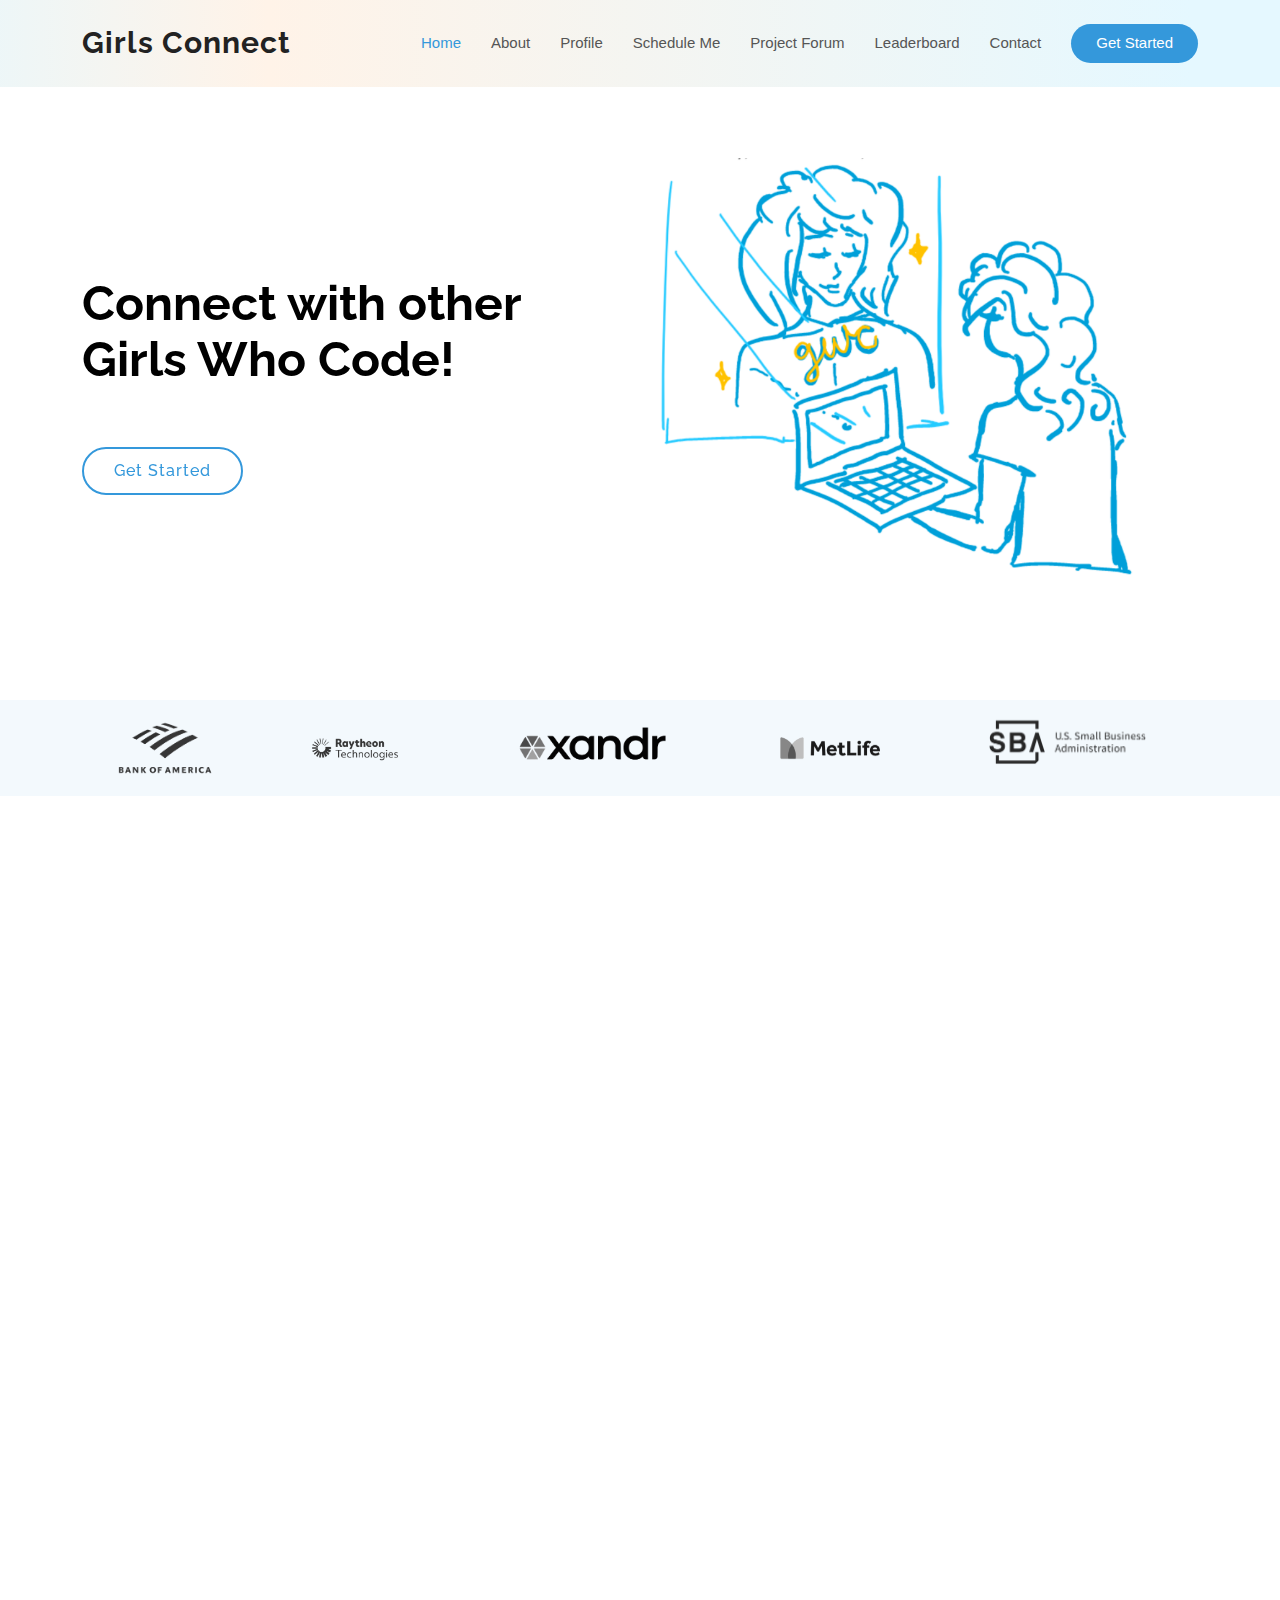
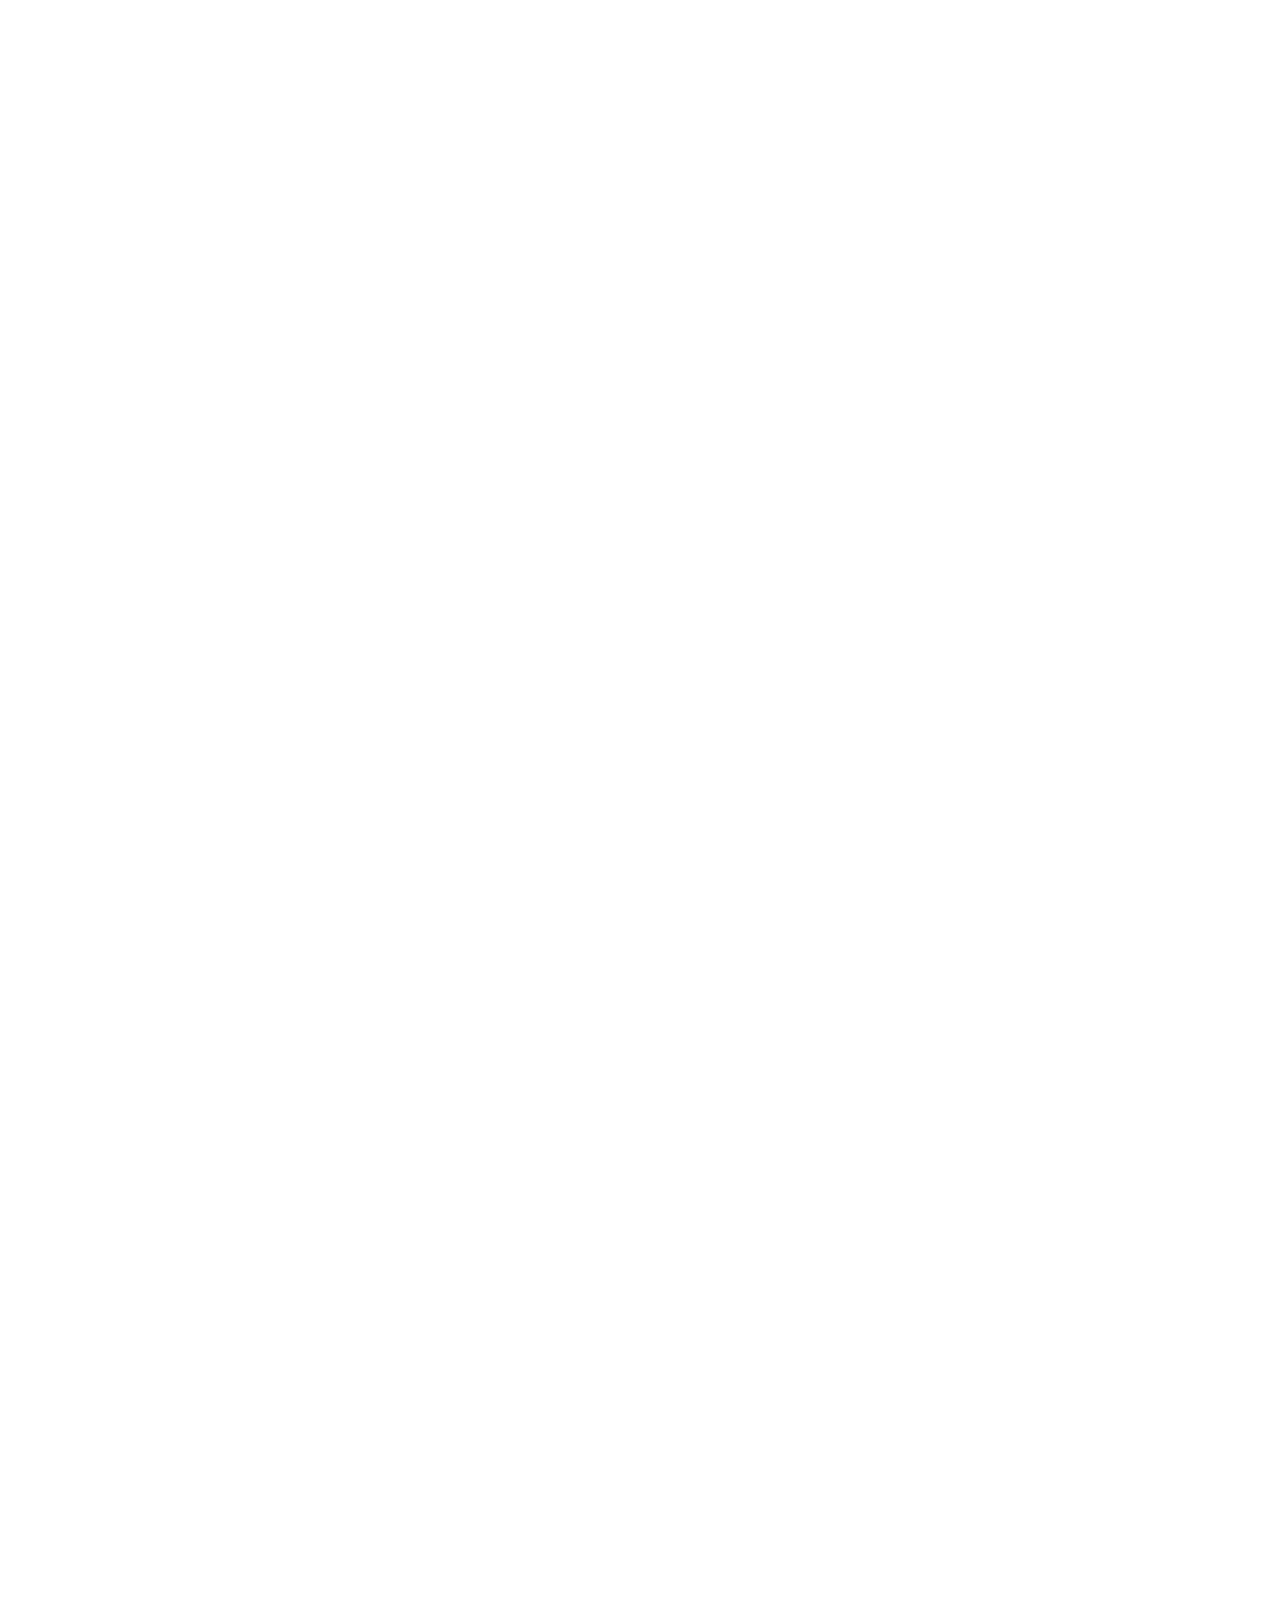
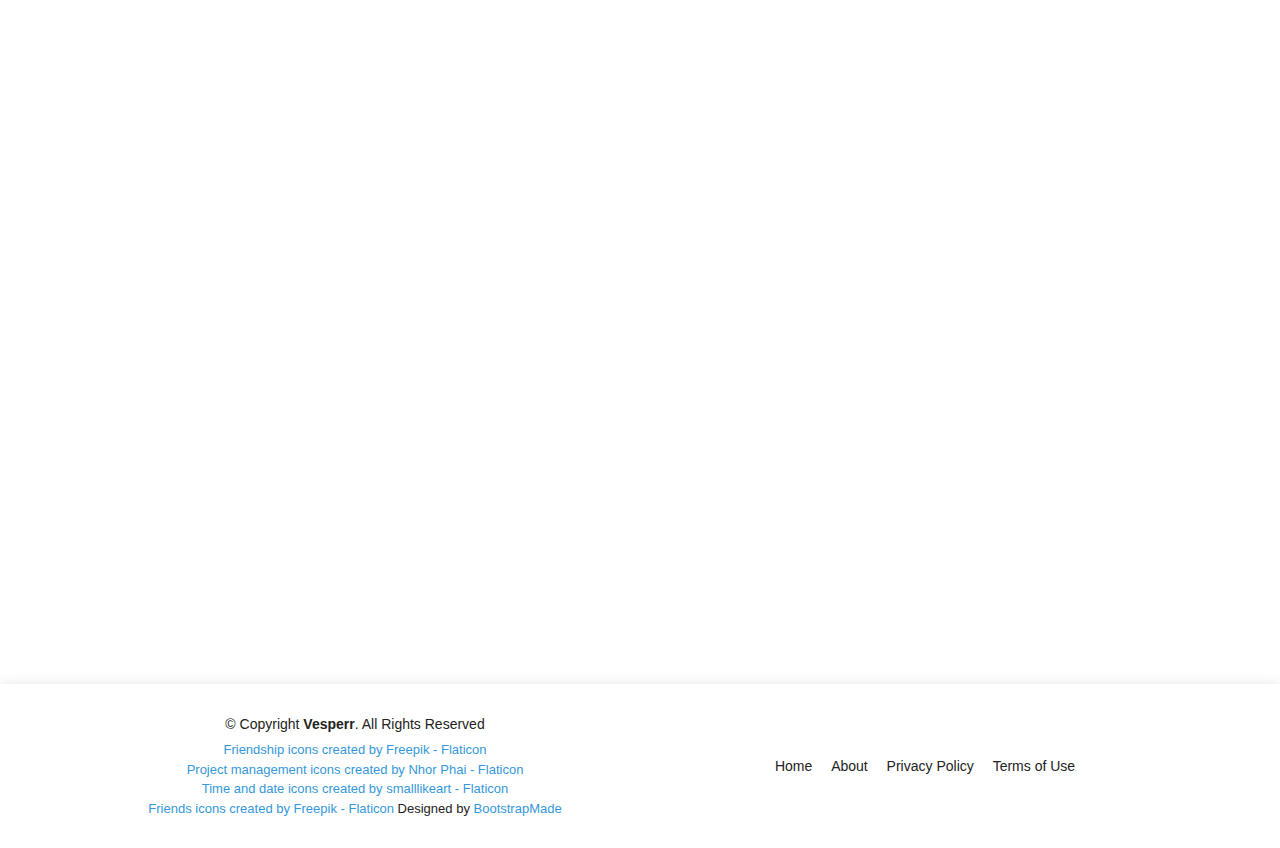
<file: index.html>
<!DOCTYPE html>
<html lang="en">

<head>
  <meta charset="utf-8">
  <meta content="width=device-width, initial-scale=1.0" name="viewport">

  <title>Girls Connect - Home</title>
  <meta content="" name="description">
  <meta content="" name="keywords">

  <!-- Favicons -->
  <link href="assets/img/favicon.png" rel="icon">
  <link href="assets/img/apple-touch-icon.png" rel="apple-touch-icon">

  <!-- Google Fonts -->
  <link href="https://fonts.googleapis.com/css?family=Open+Sans:300,300i,400,400i,600,600i,700,700i|Raleway:300,300i,400,400i,500,500i,600,600i,700,700i|Poppins:300,300i,400,400i,500,500i,600,600i,700,700i" rel="stylesheet">

  <!-- Vendor CSS Files -->
  <link href="assets/vendor/aos/aos.css" rel="stylesheet">
  <link href="assets/vendor/bootstrap/css/bootstrap.min.css" rel="stylesheet">
  <link href="assets/vendor/bootstrap-icons/bootstrap-icons.css" rel="stylesheet">
  <link href="assets/vendor/boxicons/css/boxicons.min.css" rel="stylesheet">
  <link href="assets/vendor/glightbox/css/glightbox.min.css" rel="stylesheet">
  <link href="assets/vendor/remixicon/remixicon.css" rel="stylesheet">
  <link href="assets/vendor/swiper/swiper-bundle.min.css" rel="stylesheet">

  <!-- Template Main CSS File -->
  <link href="assets/css/style.css" rel="stylesheet">

  <!-- =======================================================
  * Template Name: Vesperr - v4.9.1
  * Template URL: https://bootstrapmade.com/vesperr-free-bootstrap-template/
  * Author: BootstrapMade.com
  * License: https://bootstrapmade.com/license/
  ======================================================== -->
</head>

<body>

  <!-- ======= Header ======= -->
  <header id="header" class="fixed-top d-flex align-items-center">
    <div class="container d-flex align-items-center justify-content-between">

      <div class="logo">
        <h1><a href="index.html">Girls Connect</a></h1>
        <!-- Uncomment below if you prefer to use an image logo -->
        <!-- <a href="index.html"><img src="assets/img/logo.png" alt="" class="img-fluid"></a>-->
      </div>

      <nav id="navbar" class="navbar">
        <ul>
          <li><a class="nav-link scrollto active" href="#hero">Home</a></li>
          <li><a class="nav-link scrollto" href="#about">About</a></li>
          <li><a class="nav-link scrollto" href="profile.html" target="none">Profile</a></li>
          <li><a class="nav-link scrollto " href="schedule-me.html" target="none">Schedule Me</a></li>
          <li><a class="nav-link scrollto" href="project-forum.html">Project Forum</a></li>
          <li><a href="leaderboard.html">Leaderboard</a></li>
          <li><a class="nav-link scrollto" href="#contact">Contact</a></li>
          <li><a class="getstarted scrollto" href="profile.html" target="none">Get Started</a></li>
        </ul>
        <i class="bi bi-list mobile-nav-toggle"></i>
      </nav><!-- .navbar -->

    </div>
  </header><!-- End Header -->

  <!-- ======= Hero Section ======= -->
  <section id="hero" class="d-flex align-items-center">

    <div class="container">
      <div class="row">
        <div class="col-lg-6 pt-5 pt-lg-0 order-2 order-lg-1 d-flex flex-column justify-content-center">
          <h1 data-aos="fade-up">Connect with other <br>Girls Who Code!</h1>
          <h2 data-aos="fade-up" data-aos-delay="400"></h2>
          <div data-aos="fade-up" data-aos-delay="800">
            <a href="profile.html" target="none" class="btn-get-started scrollto">Get Started</a>
          </div>
        </div>
        <div class="col-lg-6 order-1 order-lg-2 hero-img" data-aos="fade-left" data-aos-delay="200">
          <img src="assets/img/gwc_connect.png" class="img-fluid animated" style="max-width:500px;" alt="gwc connect logo">
        </div>
      </div>
    </div>

  </section><!-- End Hero -->

  <main id="main">

    <!-- ======= Sponsors Section ======= -->
    <section id="sponsors" class="sponsors sponsors">
      <div class="container">

        <div class="row">

          <div class="col-lg-2 col-md-3 col-6">
            <img src="assets/img/sponsors/bankofa.png" class="img-fluid" alt="" data-aos="zoom-in">
          </div>

          <div class="col-lg-2 col-md-3 col-6">
            <img src="assets/img/sponsors/raytheon.png" class="img-fluid" alt="" data-aos="zoom-in" data-aos-delay="100">
          </div>

          <div class="col-lg-3 col-md-3 col-6">
            <img src="assets/img/sponsors/xandr.png" class="img-fluid" alt="" data-aos="zoom-in" data-aos-delay="200">
          </div>

          <div class="col-lg-2 col-md-3 col-6">
            <img src="assets/img/sponsors/metlife.png" class="img-fluid" alt="" data-aos="zoom-in" data-aos-delay="300">
          </div>

          <div class="col-lg-3 col-md-3 col-6">
            <img src="assets/img/sponsors/ussmallbusiness.png" class="img-fluid" alt="" data-aos="zoom-in" data-aos-delay="400">
          </div>

        </div>

      </div>
    </section><!-- End Sponsors Section -->

    <!-- ======= About Us Section ======= -->
    <section id="about" class="about">
      <div class="container">

        <div class="section-title" data-aos="fade-up">
          <h2>About Us</h2>
        </div>

        <div class="row content">
          <div class="col-lg-6" data-aos="fade-up" data-aos-delay="150">
            <p>
              Girls Connect is the networking and mentorship hub for all Girls Who Code members! Here, you can schedule yourself for a coffee chat, actively participate in mentorship, and show school pride by racking up points for your College Loop!
            </p>
            <ul>
              <li><i class="ri-check-double-line"></i> Network with GWC peers or early professionals! </li>
              <li><i class="ri-check-double-line"></i> Be a Mentor or Mentee! </li>
              <li><i class="ri-check-double-line"></i><a href="leaderboard.html">Show school pride and earn swag!</a></li>
            </ul>
          </div>
          <div class="col-lg-6 pt-4 pt-lg-0" data-aos="fade-up" data-aos-delay="300">
            <p>
              Want to find out more about Girls Who Code? Visit the website for a more comprehensive overview of all programs!
            </p>
            <a href="https://girlswhocode.com/" target="none" class="btn-learn-more">Learn More</a>
          </div>
        </div>

      </div>
    </section><!-- End About Us Section -->

    <!-- ======= Counts Section ======= -->
    <section id="counts" class="counts">
      <div class="container">

        <div class="row">
          <div class="image col-xl-5 d-flex align-items-stretch justify-content-center justify-content-xl-start" data-aos="fade-right" data-aos-delay="150">
            <img src="assets/img/gwc_connect_2.png" alt="" class="img-fluid">
          </div>

          <div class="col-xl-7 d-flex align-items-stretch pt-4 pt-xl-0" data-aos="fade-left" data-aos-delay="300">
            <div class="content d-flex flex-column justify-content-center">
              <div class="row">
                <div class="col-md-6 d-md-flex align-items-md-stretch">
                  <div class="count-box">
                    <img src="/assets/img/sisterhood.png" style="max-width: 50px; position:absolute; padding-right: 10px;" alt="sisterhood_logo">
                    <span data-purecounter-start="0" data-purecounter-end="65" data-purecounter-duration="1" class="purecounter"></span>
                    <p><strong>Girls Who Code</strong> members have used Girls Connect to reach out to other members of the community.</p>
                  </div>
                </div>

                <div class="col-md-6 d-md-flex align-items-md-stretch">
                  <div class="count-box">
                    <img src="/assets/img/analytics.png" style="max-width:50px; position:absolute; padding-right: 10px;" alt="project logo">
                    <span data-purecounter-start="0" data-purecounter-end="85" data-purecounter-duration="1" class="purecounter"></span>
                    <p><strong>Projects</strong> have been discussed in our Project Forum page.</p>
                  </div>
                </div>

                <div class="col-md-6 d-md-flex align-items-md-stretch">
                  <div class="count-box">
                    <img src="/assets/img/wall-clock.png" style="max-width:50px; position:absolute; padding-right: 10px;">
                    <span data-purecounter-start="0" data-purecounter-end="18" data-purecounter-duration="1" class="purecounter"></span>
                    <p><strong>Years of experience</strong> bridge the gap between the multiple generations Girls Connect reaches!</p>
                  </div>
                </div>

                <div class="col-md-6 d-md-flex align-items-md-stretch">
                  <div class="count-box">
                    <img src="/assets/img/friends.png" style="max-width:50px; position:absolute; padding-right:10px;">
                    <span data-purecounter-start="0" data-purecounter-end="15" data-purecounter-duration="1" class="purecounter"></span>
                    <p><strong>Chats</strong> have been initiated since the launch of Girls Connect</p>
                  </div>
                </div>
              </div>
            </div><!-- End .content-->
          </div>
        </div>

      </div>
    </section><!-- End Counts Section -->

    <!-- ======= Programs Section ======= -->
    <section id="programs" class="programs">
      <div class="container">

        <div class="section-title" data-aos="fade-up">
          <h2>programs</h2>
          <p>Girls Who Code has multigenerational members across programs you can connect with!</p>
        </div>

        <div class="row">
          <div class="col-md-6 col-lg-3 d-flex align-items-stretch mb-5 mb-lg-0">
            <div class="icon-box" data-aos="fade-up" data-aos-delay="100">
              <div class="icon"><i class="bx bxl-dribbble"></i></div>
              <h4 class="title"><a href="https://girlswhocode.com/programs/clubs-program" target="none">Clubs</a></h4>
              <p class="description">Girls Who Code has 3rd-5th grade clubs and 6th-8th grade clubs. As a member from this program, you can reach out to older members in the college or career programs! As an older member, you can help clubs by initiating outreach efforts through teaching curriculum or helping out at nearby clubs.</p>
            </div>
          </div>

          <div class="col-md-6 col-lg-3 d-flex align-items-stretch mb-5 mb-lg-0">
            <div class="icon-box" data-aos="fade-up" data-aos-delay="200">
              <div class="icon"><i class="bx bx-file"></i></div>
              <h4 class="title"><a href="https://girlswhocode.com/college-loops" target="none">College Loops</a></h4>
              <p class="description">College Loops form a nation-wide network of college-aged Girls Who Code communities! At your college, you can join your College Loop or start one now!</p>
            </div>
          </div>

          <div class="col-md-6 col-lg-3 d-flex align-items-stretch mb-5 mb-lg-0">
            <div class="icon-box" data-aos="fade-up" data-aos-delay="300">
              <div class="icon"><i class="bx bx-tachometer"></i></div>
              <h4 class="title"><a href="https://www.theforage.com/virtual-internships/prototype/oRMGnryabd3zopfbW/Technical%20Interview%20Prep?utm_source=company_website&utm_medium=careers%20page&utm_creative=sharelink&ref=m9Me7kKvjesf7xJf6" target="none">Technical Interview Prep (TIP)</a></h4>
              <p class="description">TIP is a career program Girls Who Code offers for 18-26 year olds! It is free for all students and provides a great way for members to learn how to succeed in the interview process.</p>
            </div>
          </div>

          <div class="col-md-6 col-lg-3 d-flex align-items-stretch mb-5 mb-lg-0">
            <div class="icon-box" data-aos="fade-up" data-aos-delay="400">
              <div class="icon"><i class="bx bx-world"></i></div>
              <h4 class="title"><a href="https://girlswhocode.com/programs/summer-immersion-program" target="none">Summer Immersion Program (SIP)</a></h4>
              <p class="description">SIP is a completely virtual and free 2-week program for 9-11th graders. There is also the self-paced program available for all high schoolers. In this program, you can learn about web development with HTML, CSS, and JavaScript!</p>
            </div>
          </div>

        </div>

      </div>
    </section><!-- End programs Section -->

    <!-- ======= F.A.Q Section ======= -->
    <section id="faq" class="faq">
      <div class="container">

        <div class="section-title" data-aos="fade-up">
          <h2>Frequently Asked Questions</h2>
        </div>

        <div class="row faq-item d-flex align-items-stretch" data-aos="fade-up" data-aos-delay="100">
          <div class="col-lg-5">
            <i class="ri-question-line"></i>
            <h4>Can anyone sign up for Girls Connect?</h4>
          </div>
          <div class="col-lg-7">
            <p>
              You need to have a Girls Who Code HQ account and be enrolled in a program with a program code to access the Project Forum and Schedule Me features. See the profile page for more details!
            </p>
          </div>
        </div><!-- End F.A.Q Item-->

        <div class="row faq-item d-flex align-items-stretch" data-aos="fade-up" data-aos-delay="200">
          <div class="col-lg-5">
            <i class="ri-question-line"></i>
            <h4>Can anyone participate in the running for Leaderboard?</h4>
          </div>
          <div class="col-lg-7">
            <p>
              As long as you are in a club, College Loop, or other chapter, you can enroll your team to be in the running for the Leaderboard! See the <a href="leaderboard.html">Leaderboard</a> page for more information.
            </p>
          </div>
        </div><!-- End F.A.Q Item-->

        <div class="row faq-item d-flex align-items-stretch" data-aos="fade-up" data-aos-delay="300">
          <div class="col-lg-5">
            <i class="ri-question-line"></i>
            <h4>How do I find GWC members with similar interests?</h4>
          </div>
          <div class="col-lg-7">
            <p>
              After you fill out your profile, you will be matched with other GWC members with similar interests! Additionally, you will be matched with members from a younger cohort, helping fulfill a goal of Girls Connect by acting as an older role model for younger girls. For example, if you are a College Loop member, you can serve as a mentor for a Club member. You can also go to the <a href="schedule-me.html">Schedule Me</a> page to see a comprehensive directory of all members who have signed up for Girls Connect.</a>
            </p>
          </div>
        </div><!-- End F.A.Q Item-->

        <div class="row faq-item d-flex align-items-stretch" data-aos="fade-up" data-aos-delay="400">
          <div class="col-lg-5">
            <i class="ri-question-line"></i>
            <h4>How much time commitment is there in participating with Girls Connect?</h4>
          </div>
          <div class="col-lg-7">
            <p>
              How much you put into Girls Connect is completely up to you! That being said, how much you use Girls Connect will correlate with how much you get out of it. Interacting with the Project Forum, chatting with other members, and serving as a mentor and/or mentee are immensely rewarding ways to grow yourself professionally and personally!
            </p>
          </div>
        </div><!-- End F.A.Q Item-->

        <div class="row faq-item d-flex align-items-stretch" data-aos="fade-up" data-aos-delay="500">
          <div class="col-lg-5">
            <i class="ri-question-line"></i>
            <h4>Is there a fee for using Girls Connect?</h4>
          </div>
          <div class="col-lg-7">
            <p>
              No! Our platform is absolutely free. We wish to provide a space for all Girls Who Code members, across generations, to communicate and build relationships.
            </p>
          </div>
        </div><!-- End F.A.Q Item-->

      </div>
    </section><!-- End F.A.Q Section -->

    <!-- ======= Contact Section ======= -->
    <section id="contact" class="contact">
      <div class="container">

        <div class="section-title" data-aos="fade-up">
          <h2>Contact Us</h2>
        </div>

        <div class="row">

          <div class="col-lg-4 col-md-6" data-aos="fade-up" data-aos-delay="100">
            <div class="contact-about">
              <h3>GT Girls Who Code</h3>
              <p>The best way to reach us is through email! We are also on Instagram and LinkedIn.</p>
              <div class="social-links">
                <a href="https://www.instagram.com/girlswhocodegt/?next=%2F" target="none" class="instagram"><i class="bi bi-instagram"></i></a>
                <a href="https://www.linkedin.com/in/gtgirlswhocode/" target="none" class="linkedin"><i class="bi bi-linkedin"></i></a>
              </div>
            </div>
          </div>

          <div class="col-lg-3 col-md-6 mt-4 mt-md-0" data-aos="fade-up" data-aos-delay="200">
            <div class="info">
              <div>
                <i class="ri-map-pin-line"></i>
                <p>85 5th St NW<br>Atlanta,GA 30332</p>
              </div>

              <div>
                <i class="ri-mail-send-line"></i>
                <p>gtgirlswhocode@gmail.com</p>
              </div>

            </div>
          </div>

          <div class="col-lg-5 col-md-12" data-aos="fade-up" data-aos-delay="300">
            <form action="forms/contact.php" method="post" role="form" class="php-email-form">
              <div class="form-group">
                <input type="text" name="name" class="form-control" id="name" placeholder="Your Name" required>
              </div>
              <div class="form-group">
                <input type="email" class="form-control" name="email" id="email" placeholder="Your Email" required>
              </div>
              <div class="form-group">
                <input type="text" class="form-control" name="subject" id="subject" placeholder="Subject" required>
              </div>
              <div class="form-group">
                <textarea class="form-control" name="message" rows="5" placeholder="Message" required></textarea>
              </div>
              <div class="my-3">
                <div class="loading">Loading</div>
                <div class="error-message"></div>
                <div class="sent-message">Your message has been sent. Thank you!</div>
              </div>
              <div class="text-center"><button type="submit">Send Message</button></div>
            </form>
          </div>

        </div>

      </div>
    </section><!-- End Contact Section -->

  </main><!-- End #main -->

  <!-- ======= Footer ======= -->
  <footer id="footer">
    <div class="container">
      <div class="row d-flex align-items-center">
        <div class="col-lg-6 text-lg-left text-center">
          <div class="copyright">
            &copy; Copyright <strong>Vesperr</strong>. All Rights Reserved
          </div>
          <div class="credits">
            <a href="https://www.flaticon.com/free-icons/friendship" title="friendship icons">Friendship icons created by Freepik - Flaticon</a><br>
            <a href="https://www.flaticon.com/free-icons/project-management" title="project management icons">Project management icons created by Nhor Phai - Flaticon</a><br>
            <a href="https://www.flaticon.com/free-icons/time-and-date" title="time and date icons">Time and date icons created by smalllikeart - Flaticon</a><br>
            <a href="https://www.flaticon.com/free-icons/friends" title="friends icons">Friends icons created by Freepik - Flaticon</a>
            <!-- All the links in the footer should remain intact. -->
            <!-- You can delete the links only if you purchased the pro version. -->
            <!-- Licensing information: https://bootstrapmade.com/license/ -->
            <!-- Purchase the pro version with working PHP/AJAX contact form: https://bootstrapmade.com/vesperr-free-bootstrap-template/ -->
            Designed by <a href="https://bootstrapmade.com/">BootstrapMade</a>
          </div>
        </div>
        <div class="col-lg-6">
          <nav class="footer-links text-lg-right text-center pt-2 pt-lg-0">
            <a href="#intro" class="scrollto">Home</a>
            <a href="#about" class="scrollto">About</a>
            <a href="#">Privacy Policy</a>
            <a href="#">Terms of Use</a>
          </nav>
        </div>
      </div>
    </div>
  </footer><!-- End Footer -->

  <a href="#" class="back-to-top d-flex align-items-center justify-content-center"><i class="bi bi-arrow-up-short"></i></a>

  <!-- Vendor JS Files -->
  <script src="assets/vendor/purecounter/purecounter_vanilla.js"></script>
  <script src="assets/vendor/aos/aos.js"></script>
  <script src="assets/vendor/bootstrap/js/bootstrap.bundle.min.js"></script>
  <script src="assets/vendor/glightbox/js/glightbox.min.js"></script>
  <script src="assets/vendor/isotope-layout/isotope.pkgd.min.js"></script>
  <script src="assets/vendor/swiper/swiper-bundle.min.js"></script>
  <script src="assets/vendor/php-email-form/validate.js"></script>

  <!-- Template Main JS File -->
  <script src="assets/js/main.js"></script>

</body>

</html>
</file>
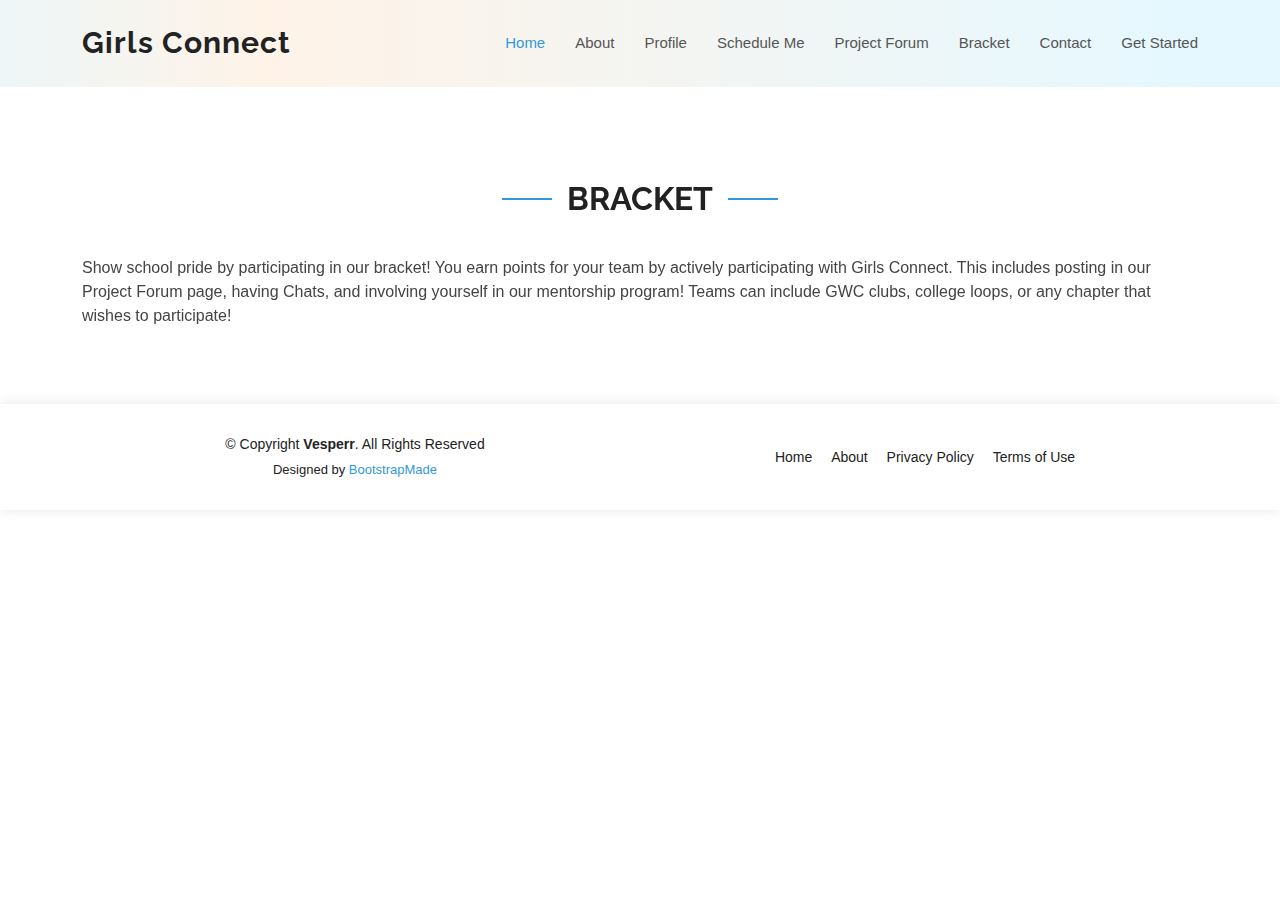
<file: bracket.html>
<!DOCTYPE html>
<html lang="en">

<head>
  <meta charset="utf-8">
  <meta content="width=device-width, initial-scale=1.0" name="viewport">

  <title>Girls Connect - College Loop Bracket</title>
  <meta content="" name="description">
  <meta content="" name="keywords">

  <!-- Favicons -->
  <link href="assets/img/favicon.png" rel="icon">
  <link href="assets/img/apple-touch-icon.png" rel="apple-touch-icon">

  <!-- Google Fonts -->
  <link href="https://fonts.googleapis.com/css?family=Open+Sans:300,300i,400,400i,600,600i,700,700i|Raleway:300,300i,400,400i,500,500i,600,600i,700,700i|Poppins:300,300i,400,400i,500,500i,600,600i,700,700i" rel="stylesheet">

  <!-- Vendor CSS Files -->
  <link href="assets/vendor/aos/aos.css" rel="stylesheet">
  <link href="assets/vendor/bootstrap/css/bootstrap.min.css" rel="stylesheet">
  <link href="assets/vendor/bootstrap-icons/bootstrap-icons.css" rel="stylesheet">
  <link href="assets/vendor/boxicons/css/boxicons.min.css" rel="stylesheet">
  <link href="assets/vendor/glightbox/css/glightbox.min.css" rel="stylesheet">
  <link href="assets/vendor/remixicon/remixicon.css" rel="stylesheet">
  <link href="assets/vendor/swiper/swiper-bundle.min.css" rel="stylesheet">

  <!-- Template Main CSS File -->
  <link href="assets/css/style.css" rel="stylesheet">

  <!-- =======================================================
  * Template Name: Vesperr - v4.9.1
  * Template URL: https://bootstrapmade.com/vesperr-free-bootstrap-template/
  * Author: BootstrapMade.com
  * License: https://bootstrapmade.com/license/
  ======================================================== -->
</head>

<body>

  <!-- ======= Header ======= -->
  <header id="header" class="fixed-top d-flex align-items-center">
    <div class="container d-flex align-items-center justify-content-between">

      <div class="logo">
        <h1><a href="index.html">Girls Connect</a></h1>
        <!-- Uncomment below if you prefer to use an image logo -->
        <!-- <a href="index.html"><img src="assets/img/logo.png" alt="" class="img-fluid"></a>-->
      </div>

      <nav id="navbar" class="navbar">
        <ul>
            <li><a class="nav-link scrollto active" href="index.html">Home</a></li>
            <li><a class="nav-link scrollto" href="index.html#about">About</a></li>
            <li><a class="nav-link scrollto" href="profile.html" target="none">Profile</a></li>
            <li><a class="nav-link scrollto " href="schedule-me.html" target="none">Schedule Me</a></li>
            <li><a class="nav-link scrollto" href="project-forum.html">Project Forum</a></li>
            <li><a href="bracket.html">Bracket</a></li>
            <li><a href="index.html#contact">Contact</a></li>
            <li><a href="profile.html" target="none">Get Started</a></li>
          </ul>
        <i class="bi bi-list mobile-nav-toggle"></i>
      </nav><!-- .navbar -->

    </div>
  </header><!-- End Header -->

  <section></section>

  <main id="main">

    <!-- ======= About College Bracket ======= -->
    <section id="contact" class="contact">
      <div class="container">

        <div class="section-title" data-aos="fade-up">
          <h2>Bracket</h2>
        </div>
        

        <div class="row">

          <div class="col-lg-15 col-md-16" data-aos="fade-up" data-aos-delay="100">
            <p>Show school pride by participating in our bracket! You earn points for your team by actively participating with Girls Connect. This includes posting in our Project Forum page, having Chats, and involving yourself in our mentorship program! Teams can include GWC clubs, college loops, or any chapter that wishes to participate!</p>
          </div>

        </div>

      </div>
    </section><!-- End Contact Section -->

  </main><!-- End #main -->

  <!-- ======= Footer ======= -->
  <footer id="footer">
    <div class="container">
      <div class="row d-flex align-items-center">
        <div class="col-lg-6 text-lg-left text-center">
          <div class="copyright">
            &copy; Copyright <strong>Vesperr</strong>. All Rights Reserved
          </div>
          <div class="credits">
            <!-- All the links in the footer should remain intact. -->
            <!-- You can delete the links only if you purchased the pro version. -->
            <!-- Licensing information: https://bootstrapmade.com/license/ -->
            <!-- Purchase the pro version with working PHP/AJAX contact form: https://bootstrapmade.com/vesperr-free-bootstrap-template/ -->
            Designed by <a href="https://bootstrapmade.com/">BootstrapMade</a>
          </div>
        </div>
        <div class="col-lg-6">
          <nav class="footer-links text-lg-right text-center pt-2 pt-lg-0">
            <a href="#intro" class="scrollto">Home</a>
            <a href="#about" class="scrollto">About</a>
            <a href="#">Privacy Policy</a>
            <a href="#">Terms of Use</a>
          </nav>
        </div>
      </div>
    </div>
  </footer><!-- End Footer -->

  <a href="#" class="back-to-top d-flex align-items-center justify-content-center"><i class="bi bi-arrow-up-short"></i></a>

  <!-- Vendor JS Files -->
  <script src="assets/vendor/purecounter/purecounter_vanilla.js"></script>
  <script src="assets/vendor/aos/aos.js"></script>
  <script src="assets/vendor/bootstrap/js/bootstrap.bundle.min.js"></script>
  <script src="assets/vendor/glightbox/js/glightbox.min.js"></script>
  <script src="assets/vendor/isotope-layout/isotope.pkgd.min.js"></script>
  <script src="assets/vendor/swiper/swiper-bundle.min.js"></script>
  <script src="assets/vendor/php-email-form/validate.js"></script>

  <!-- Template Main JS File -->
  <script src="assets/js/main.js"></script>

</body>

</html>
</file>
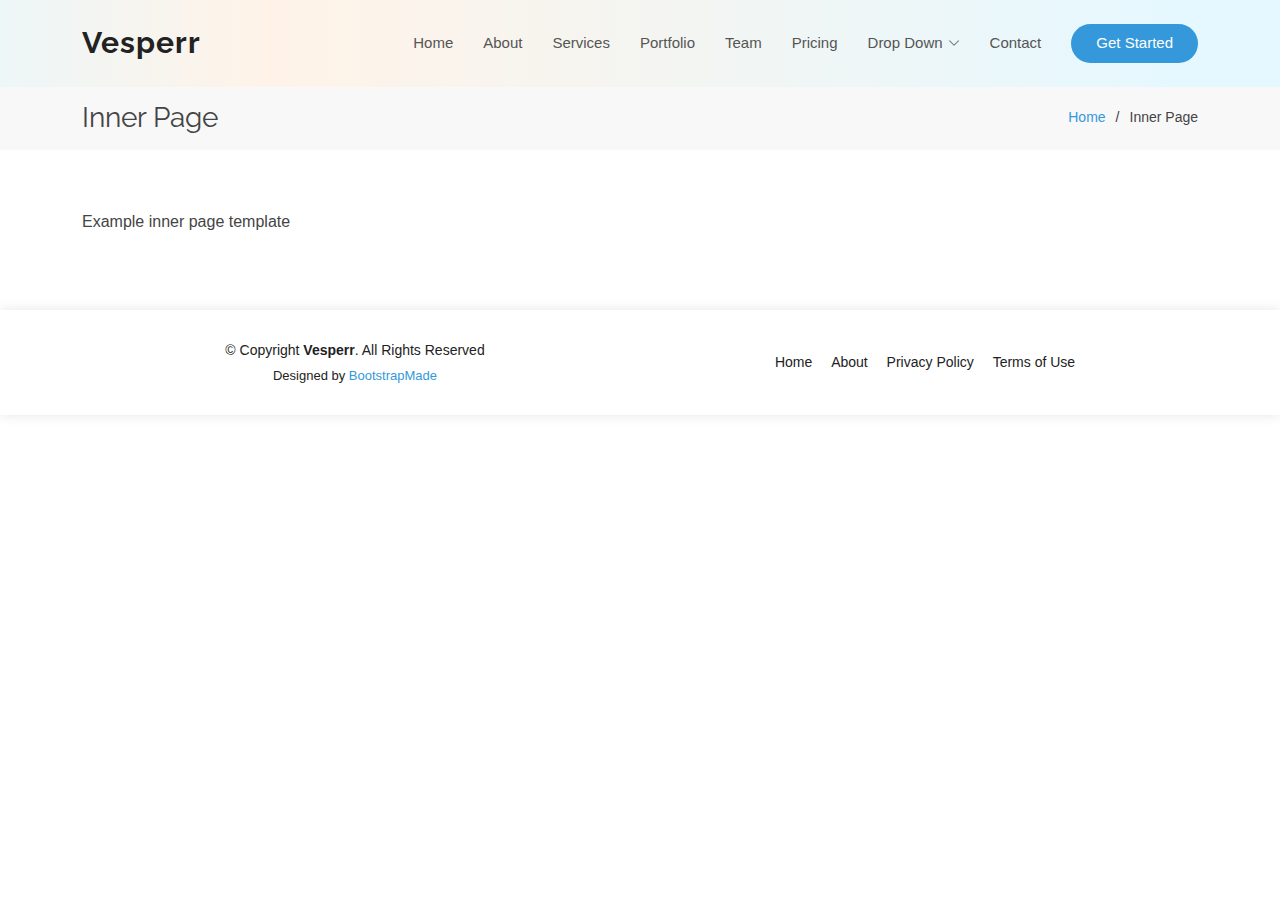
<file: inner-page.html>
<!DOCTYPE html>
<html lang="en">

<head>
  <meta charset="utf-8">
  <meta content="width=device-width, initial-scale=1.0" name="viewport">

  <title>Inner Page - Vesperr Bootstrap Template</title>
  <meta content="" name="description">
  <meta content="" name="keywords">

  <!-- Favicons -->
  <link href="assets/img/favicon.png" rel="icon">
  <link href="assets/img/apple-touch-icon.png" rel="apple-touch-icon">

  <!-- Google Fonts -->
  <link href="https://fonts.googleapis.com/css?family=Open+Sans:300,300i,400,400i,600,600i,700,700i|Raleway:300,300i,400,400i,500,500i,600,600i,700,700i|Poppins:300,300i,400,400i,500,500i,600,600i,700,700i" rel="stylesheet">

  <!-- Vendor CSS Files -->
  <link href="assets/vendor/aos/aos.css" rel="stylesheet">
  <link href="assets/vendor/bootstrap/css/bootstrap.min.css" rel="stylesheet">
  <link href="assets/vendor/bootstrap-icons/bootstrap-icons.css" rel="stylesheet">
  <link href="assets/vendor/boxicons/css/boxicons.min.css" rel="stylesheet">
  <link href="assets/vendor/glightbox/css/glightbox.min.css" rel="stylesheet">
  <link href="assets/vendor/remixicon/remixicon.css" rel="stylesheet">
  <link href="assets/vendor/swiper/swiper-bundle.min.css" rel="stylesheet">

  <!-- Template Main CSS File -->
  <link href="assets/css/style.css" rel="stylesheet">

  <!-- =======================================================
  * Template Name: Vesperr - v4.9.1
  * Template URL: https://bootstrapmade.com/vesperr-free-bootstrap-template/
  * Author: BootstrapMade.com
  * License: https://bootstrapmade.com/license/
  ======================================================== -->
</head>

<body>

  <!-- ======= Header ======= -->
  <header id="header" class="fixed-top d-flex align-items-center">
    <div class="container d-flex align-items-center justify-content-between">

      <div class="logo">
        <h1><a href="index.html">Vesperr</a></h1>
        <!-- Uncomment below if you prefer to use an image logo -->
        <!-- <a href="index.html"><img src="assets/img/logo.png" alt="" class="img-fluid"></a>-->
      </div>

      <nav id="navbar" class="navbar">
        <ul>
          <li><a class="nav-link scrollto " href="#hero">Home</a></li>
          <li><a class="nav-link scrollto" href="#about">About</a></li>
          <li><a class="nav-link scrollto" href="#services">Services</a></li>
          <li><a class="nav-link scrollto " href="#portfolio">Portfolio</a></li>
          <li><a class="nav-link scrollto" href="#team">Team</a></li>
          <li><a class="nav-link scrollto" href="#pricing">Pricing</a></li>
          <li class="dropdown"><a href="#"><span>Drop Down</span> <i class="bi bi-chevron-down"></i></a>
            <ul>
              <li><a href="#">Drop Down 1</a></li>
              <li class="dropdown"><a href="#"><span>Deep Drop Down</span> <i class="bi bi-chevron-right"></i></a>
                <ul>
                  <li><a href="#">Deep Drop Down 1</a></li>
                  <li><a href="#">Deep Drop Down 2</a></li>
                  <li><a href="#">Deep Drop Down 3</a></li>
                  <li><a href="#">Deep Drop Down 4</a></li>
                  <li><a href="#">Deep Drop Down 5</a></li>
                </ul>
              </li>
              <li><a href="#">Drop Down 2</a></li>
              <li><a href="#">Drop Down 3</a></li>
              <li><a href="#">Drop Down 4</a></li>
            </ul>
          </li>
          <li><a class="nav-link scrollto" href="#contact">Contact</a></li>
          <li><a class="getstarted scrollto" href="#about">Get Started</a></li>
        </ul>
        <i class="bi bi-list mobile-nav-toggle"></i>
      </nav><!-- .navbar -->

    </div>
  </header><!-- End Header -->

  <main id="main">

    <!-- ======= Breadcrumbs Section ======= -->
    <section class="breadcrumbs">
      <div class="container">

        <div class="d-flex justify-content-between align-items-center">
          <h2>Inner Page</h2>
          <ol>
            <li><a href="index.html">Home</a></li>
            <li>Inner Page</li>
          </ol>
        </div>

      </div>
    </section><!-- End Breadcrumbs Section -->

    <section class="inner-page">
      <div class="container">
        <p>
          Example inner page template
        </p>
      </div>
    </section>

  </main><!-- End #main -->

  <!-- ======= Footer ======= -->
  <footer id="footer">
    <div class="container">
      <div class="row d-flex align-items-center">
        <div class="col-lg-6 text-lg-left text-center">
          <div class="copyright">
            &copy; Copyright <strong>Vesperr</strong>. All Rights Reserved
          </div>
          <div class="credits">
            <!-- All the links in the footer should remain intact. -->
            <!-- You can delete the links only if you purchased the pro version. -->
            <!-- Licensing information: https://bootstrapmade.com/license/ -->
            <!-- Purchase the pro version with working PHP/AJAX contact form: https://bootstrapmade.com/vesperr-free-bootstrap-template/ -->
            Designed by <a href="https://bootstrapmade.com/">BootstrapMade</a>
          </div>
        </div>
        <div class="col-lg-6">
          <nav class="footer-links text-lg-right text-center pt-2 pt-lg-0">
            <a href="#intro" class="scrollto">Home</a>
            <a href="#about" class="scrollto">About</a>
            <a href="#">Privacy Policy</a>
            <a href="#">Terms of Use</a>
          </nav>
        </div>
      </div>
    </div>
  </footer><!-- End Footer -->

  <a href="#" class="back-to-top d-flex align-items-center justify-content-center"><i class="bi bi-arrow-up-short"></i></a>

  <!-- Vendor JS Files -->
  <script src="assets/vendor/purecounter/purecounter_vanilla.js"></script>
  <script src="assets/vendor/aos/aos.js"></script>
  <script src="assets/vendor/bootstrap/js/bootstrap.bundle.min.js"></script>
  <script src="assets/vendor/glightbox/js/glightbox.min.js"></script>
  <script src="assets/vendor/isotope-layout/isotope.pkgd.min.js"></script>
  <script src="assets/vendor/swiper/swiper-bundle.min.js"></script>
  <script src="assets/vendor/php-email-form/validate.js"></script>

  <!-- Template Main JS File -->
  <script src="assets/js/main.js"></script>

</body>

</html>
</file>
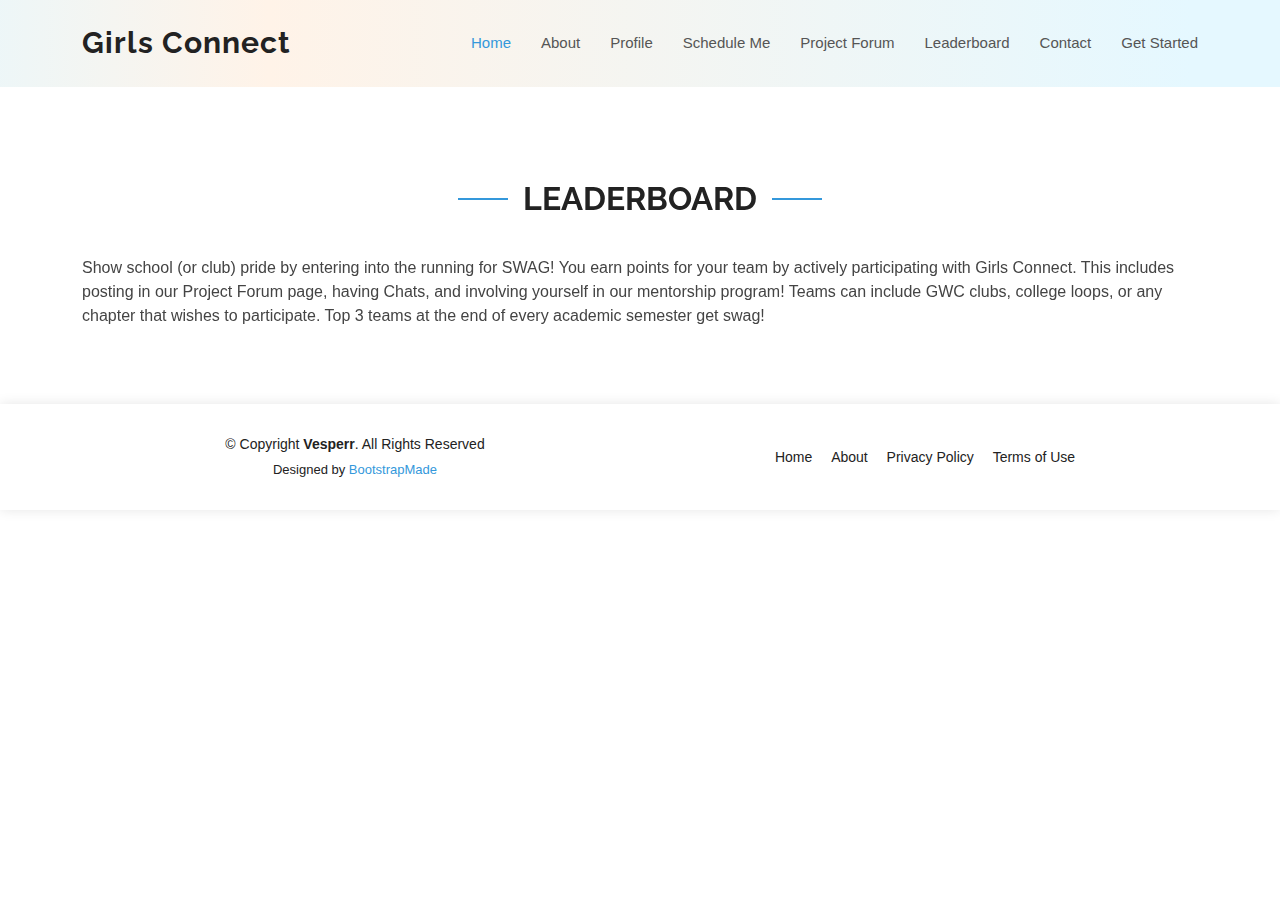
<file: leaderboard.html>
<!DOCTYPE html>
<html lang="en">

<head>
  <meta charset="utf-8">
  <meta content="width=device-width, initial-scale=1.0" name="viewport">

  <title>Girls Connect - Leaderboard</title>
  <meta content="" name="description">
  <meta content="" name="keywords">

  <!-- Favicons -->
  <link href="assets/img/favicon.png" rel="icon">
  <link href="assets/img/apple-touch-icon.png" rel="apple-touch-icon">

  <!-- Google Fonts -->
  <link href="https://fonts.googleapis.com/css?family=Open+Sans:300,300i,400,400i,600,600i,700,700i|Raleway:300,300i,400,400i,500,500i,600,600i,700,700i|Poppins:300,300i,400,400i,500,500i,600,600i,700,700i" rel="stylesheet">

  <!-- Vendor CSS Files -->
  <link href="assets/vendor/aos/aos.css" rel="stylesheet">
  <link href="assets/vendor/bootstrap/css/bootstrap.min.css" rel="stylesheet">
  <link href="assets/vendor/bootstrap-icons/bootstrap-icons.css" rel="stylesheet">
  <link href="assets/vendor/boxicons/css/boxicons.min.css" rel="stylesheet">
  <link href="assets/vendor/glightbox/css/glightbox.min.css" rel="stylesheet">
  <link href="assets/vendor/remixicon/remixicon.css" rel="stylesheet">
  <link href="assets/vendor/swiper/swiper-bundle.min.css" rel="stylesheet">

  <!-- Template Main CSS File -->
  <link href="assets/css/style.css" rel="stylesheet">

  <!-- =======================================================
  * Template Name: Vesperr - v4.9.1
  * Template URL: https://bootstrapmade.com/vesperr-free-bootstrap-template/
  * Author: BootstrapMade.com
  * License: https://bootstrapmade.com/license/
  ======================================================== -->
</head>

<body>

  <!-- ======= Header ======= -->
  <header id="header" class="fixed-top d-flex align-items-center">
    <div class="container d-flex align-items-center justify-content-between">

      <div class="logo">
        <h1><a href="index.html">Girls Connect</a></h1>
        <!-- Uncomment below if you prefer to use an image logo -->
        <!-- <a href="index.html"><img src="assets/img/logo.png" alt="" class="img-fluid"></a>-->
      </div>

      <nav id="navbar" class="navbar">
        <ul>
            <li><a class="nav-link scrollto active" href="index.html">Home</a></li>
            <li><a class="nav-link scrollto" href="index.html#about">About</a></li>
            <li><a class="nav-link scrollto" href="profile.html" target="none">Profile</a></li>
            <li><a class="nav-link scrollto " href="schedule-me.html" target="none">Schedule Me</a></li>
            <li><a class="nav-link scrollto" href="project-forum.html">Project Forum</a></li>
            <li><a href="leaderboard.html">Leaderboard</a></li>
            <li><a href="index.html#contact">Contact</a></li>
            <li><a href="profile.html" target="none">Get Started</a></li>
          </ul>
        <i class="bi bi-list mobile-nav-toggle"></i>
      </nav><!-- .navbar -->

    </div>
  </header><!-- End Header -->

  <section></section>

  <main id="main">

    <!-- ======= About Leaderboard ======= -->
    <section id="contact" class="contact">
      <div class="container">

        <div class="section-title" data-aos="fade-up">
          <h2>Leaderboard</h2>
        </div>
        

        <div class="row">

          <div class="col-lg-15 col-md-16" data-aos="fade-up" data-aos-delay="100">
            <p>Show school (or club) pride by entering into the running for SWAG! You earn points for your team by actively participating with Girls Connect. This includes posting in our Project Forum page, having Chats, and involving yourself in our mentorship program! Teams can include GWC clubs, college loops, or any chapter that wishes to participate. Top 3 teams at the end of every academic semester get swag!</p>
          </div>

        </div>

      </div>
    </section><!-- End Contact Section -->

  </main><!-- End #main -->

  <!-- ======= Footer ======= -->
  <footer id="footer">
    <div class="container">
      <div class="row d-flex align-items-center">
        <div class="col-lg-6 text-lg-left text-center">
          <div class="copyright">
            &copy; Copyright <strong>Vesperr</strong>. All Rights Reserved
          </div>
          <div class="credits">
            <!-- All the links in the footer should remain intact. -->
            <!-- You can delete the links only if you purchased the pro version. -->
            <!-- Licensing information: https://bootstrapmade.com/license/ -->
            <!-- Purchase the pro version with working PHP/AJAX contact form: https://bootstrapmade.com/vesperr-free-bootstrap-template/ -->
            Designed by <a href="https://bootstrapmade.com/">BootstrapMade</a>
          </div>
        </div>
        <div class="col-lg-6">
          <nav class="footer-links text-lg-right text-center pt-2 pt-lg-0">
            <a href="#intro" class="scrollto">Home</a>
            <a href="#about" class="scrollto">About</a>
            <a href="#">Privacy Policy</a>
            <a href="#">Terms of Use</a>
          </nav>
        </div>
      </div>
    </div>
  </footer><!-- End Footer -->

  <a href="#" class="back-to-top d-flex align-items-center justify-content-center"><i class="bi bi-arrow-up-short"></i></a>

  <!-- Vendor JS Files -->
  <script src="assets/vendor/purecounter/purecounter_vanilla.js"></script>
  <script src="assets/vendor/aos/aos.js"></script>
  <script src="assets/vendor/bootstrap/js/bootstrap.bundle.min.js"></script>
  <script src="assets/vendor/glightbox/js/glightbox.min.js"></script>
  <script src="assets/vendor/isotope-layout/isotope.pkgd.min.js"></script>
  <script src="assets/vendor/swiper/swiper-bundle.min.js"></script>
  <script src="assets/vendor/php-email-form/validate.js"></script>

  <!-- Template Main JS File -->
  <script src="assets/js/main.js"></script>

</body>

</html>
</file>
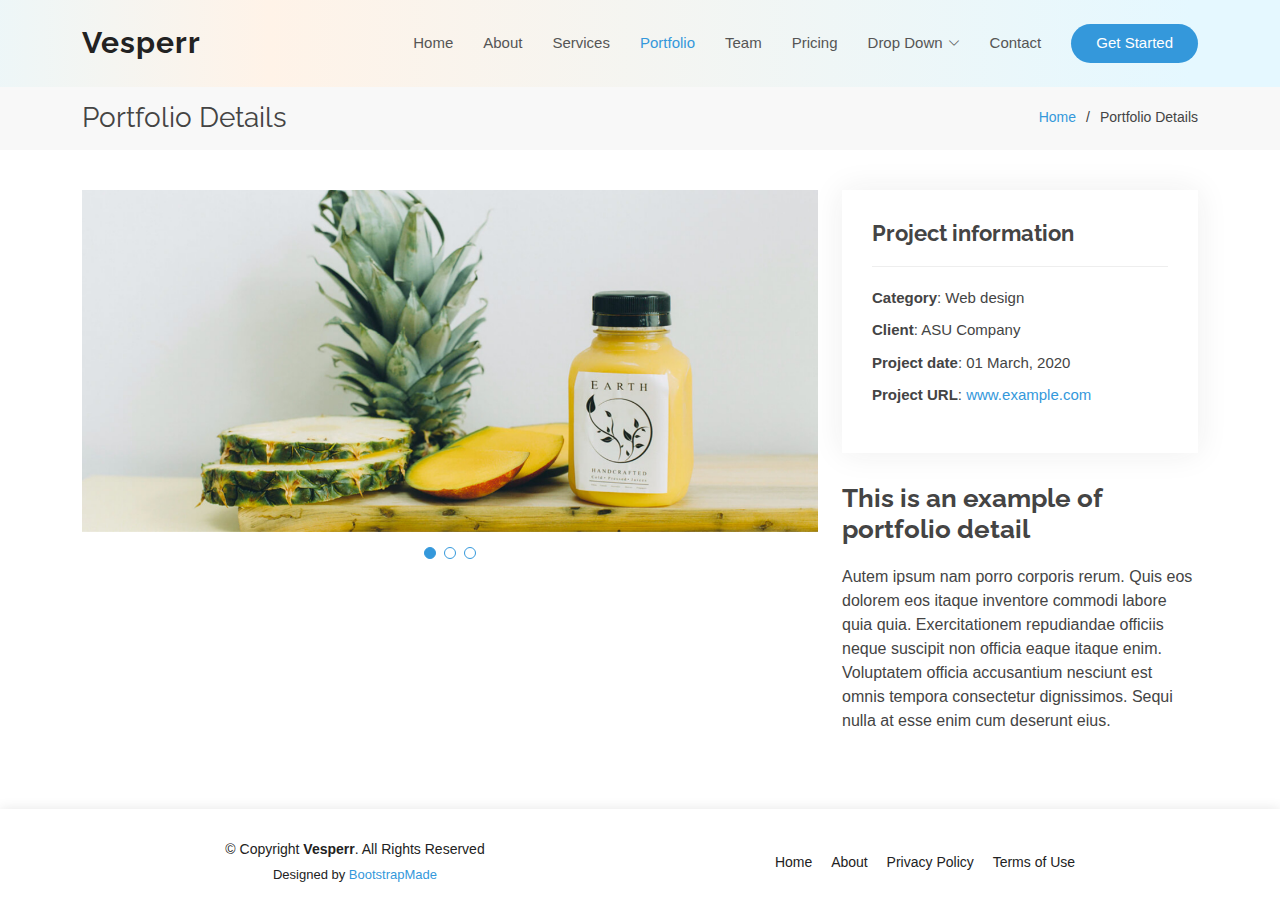
<file: portfolio-details.html>
<!DOCTYPE html>
<html lang="en">

<head>
  <meta charset="utf-8">
  <meta content="width=device-width, initial-scale=1.0" name="viewport">

  <title>Portfolio Details - Vesperr Bootstrap Template</title>
  <meta content="" name="description">
  <meta content="" name="keywords">

  <!-- Favicons -->
  <link href="assets/img/favicon.png" rel="icon">
  <link href="assets/img/apple-touch-icon.png" rel="apple-touch-icon">

  <!-- Google Fonts -->
  <link href="https://fonts.googleapis.com/css?family=Open+Sans:300,300i,400,400i,600,600i,700,700i|Raleway:300,300i,400,400i,500,500i,600,600i,700,700i|Poppins:300,300i,400,400i,500,500i,600,600i,700,700i" rel="stylesheet">

  <!-- Vendor CSS Files -->
  <link href="assets/vendor/aos/aos.css" rel="stylesheet">
  <link href="assets/vendor/bootstrap/css/bootstrap.min.css" rel="stylesheet">
  <link href="assets/vendor/bootstrap-icons/bootstrap-icons.css" rel="stylesheet">
  <link href="assets/vendor/boxicons/css/boxicons.min.css" rel="stylesheet">
  <link href="assets/vendor/glightbox/css/glightbox.min.css" rel="stylesheet">
  <link href="assets/vendor/remixicon/remixicon.css" rel="stylesheet">
  <link href="assets/vendor/swiper/swiper-bundle.min.css" rel="stylesheet">

  <!-- Template Main CSS File -->
  <link href="assets/css/style.css" rel="stylesheet">

  <!-- =======================================================
  * Template Name: Vesperr - v4.9.1
  * Template URL: https://bootstrapmade.com/vesperr-free-bootstrap-template/
  * Author: BootstrapMade.com
  * License: https://bootstrapmade.com/license/
  ======================================================== -->
</head>

<body>

  <!-- ======= Header ======= -->
  <header id="header" class="fixed-top d-flex align-items-center">
    <div class="container d-flex align-items-center justify-content-between">

      <div class="logo">
        <h1><a href="index.html">Vesperr</a></h1>
        <!-- Uncomment below if you prefer to use an image logo -->
        <!-- <a href="index.html"><img src="assets/img/logo.png" alt="" class="img-fluid"></a>-->
      </div>

      <nav id="navbar" class="navbar">
        <ul>
          <li><a class="nav-link scrollto " href="#hero">Home</a></li>
          <li><a class="nav-link scrollto" href="#about">About</a></li>
          <li><a class="nav-link scrollto" href="#services">Services</a></li>
          <li><a class="nav-link scrollto active" href="#portfolio">Portfolio</a></li>
          <li><a class="nav-link scrollto" href="#team">Team</a></li>
          <li><a class="nav-link scrollto" href="#pricing">Pricing</a></li>
          <li class="dropdown"><a href="#"><span>Drop Down</span> <i class="bi bi-chevron-down"></i></a>
            <ul>
              <li><a href="#">Drop Down 1</a></li>
              <li class="dropdown"><a href="#"><span>Deep Drop Down</span> <i class="bi bi-chevron-right"></i></a>
                <ul>
                  <li><a href="#">Deep Drop Down 1</a></li>
                  <li><a href="#">Deep Drop Down 2</a></li>
                  <li><a href="#">Deep Drop Down 3</a></li>
                  <li><a href="#">Deep Drop Down 4</a></li>
                  <li><a href="#">Deep Drop Down 5</a></li>
                </ul>
              </li>
              <li><a href="#">Drop Down 2</a></li>
              <li><a href="#">Drop Down 3</a></li>
              <li><a href="#">Drop Down 4</a></li>
            </ul>
          </li>
          <li><a class="nav-link scrollto" href="#contact">Contact</a></li>
          <li><a class="getstarted scrollto" href="#about">Get Started</a></li>
        </ul>
        <i class="bi bi-list mobile-nav-toggle"></i>
      </nav><!-- .navbar -->

    </div>
  </header><!-- End Header -->

  <main id="main">

    <!-- ======= Breadcrumbs ======= -->
    <section id="breadcrumbs" class="breadcrumbs">
      <div class="container">

        <div class="d-flex justify-content-between align-items-center">
          <h2>Portfolio Details</h2>
          <ol>
            <li><a href="index.html">Home</a></li>
            <li>Portfolio Details</li>
          </ol>
        </div>

      </div>
    </section><!-- End Breadcrumbs -->

    <!-- ======= Portfolio Details Section ======= -->
    <section id="portfolio-details" class="portfolio-details">
      <div class="container">

        <div class="row gy-4">

          <div class="col-lg-8">
            <div class="portfolio-details-slider swiper">
              <div class="swiper-wrapper align-items-center">

                <div class="swiper-slide">
                  <img src="assets/img/portfolio/portfolio-details-1.jpg" alt="">
                </div>

                <div class="swiper-slide">
                  <img src="assets/img/portfolio/portfolio-details-2.jpg" alt="">
                </div>

                <div class="swiper-slide">
                  <img src="assets/img/portfolio/portfolio-details-3.jpg" alt="">
                </div>

              </div>
              <div class="swiper-pagination"></div>
            </div>
          </div>

          <div class="col-lg-4">
            <div class="portfolio-info">
              <h3>Project information</h3>
              <ul>
                <li><strong>Category</strong>: Web design</li>
                <li><strong>Client</strong>: ASU Company</li>
                <li><strong>Project date</strong>: 01 March, 2020</li>
                <li><strong>Project URL</strong>: <a href="#">www.example.com</a></li>
              </ul>
            </div>
            <div class="portfolio-description">
              <h2>This is an example of portfolio detail</h2>
              <p>
                Autem ipsum nam porro corporis rerum. Quis eos dolorem eos itaque inventore commodi labore quia quia. Exercitationem repudiandae officiis neque suscipit non officia eaque itaque enim. Voluptatem officia accusantium nesciunt est omnis tempora consectetur dignissimos. Sequi nulla at esse enim cum deserunt eius.
              </p>
            </div>
          </div>

        </div>

      </div>
    </section><!-- End Portfolio Details Section -->

  </main><!-- End #main -->

  <!-- ======= Footer ======= -->
  <footer id="footer">
    <div class="container">
      <div class="row d-flex align-items-center">
        <div class="col-lg-6 text-lg-left text-center">
          <div class="copyright">
            &copy; Copyright <strong>Vesperr</strong>. All Rights Reserved
          </div>
          <div class="credits">
            <!-- All the links in the footer should remain intact. -->
            <!-- You can delete the links only if you purchased the pro version. -->
            <!-- Licensing information: https://bootstrapmade.com/license/ -->
            <!-- Purchase the pro version with working PHP/AJAX contact form: https://bootstrapmade.com/vesperr-free-bootstrap-template/ -->
            Designed by <a href="https://bootstrapmade.com/">BootstrapMade</a>
          </div>
        </div>
        <div class="col-lg-6">
          <nav class="footer-links text-lg-right text-center pt-2 pt-lg-0">
            <a href="#intro" class="scrollto">Home</a>
            <a href="#about" class="scrollto">About</a>
            <a href="#">Privacy Policy</a>
            <a href="#">Terms of Use</a>
          </nav>
        </div>
      </div>
    </div>
  </footer><!-- End Footer -->

  <a href="#" class="back-to-top d-flex align-items-center justify-content-center"><i class="bi bi-arrow-up-short"></i></a>

  <!-- Vendor JS Files -->
  <script src="assets/vendor/purecounter/purecounter_vanilla.js"></script>
  <script src="assets/vendor/aos/aos.js"></script>
  <script src="assets/vendor/bootstrap/js/bootstrap.bundle.min.js"></script>
  <script src="assets/vendor/glightbox/js/glightbox.min.js"></script>
  <script src="assets/vendor/isotope-layout/isotope.pkgd.min.js"></script>
  <script src="assets/vendor/swiper/swiper-bundle.min.js"></script>
  <script src="assets/vendor/php-email-form/validate.js"></script>

  <!-- Template Main JS File -->
  <script src="assets/js/main.js"></script>

</body>

</html>
</file>
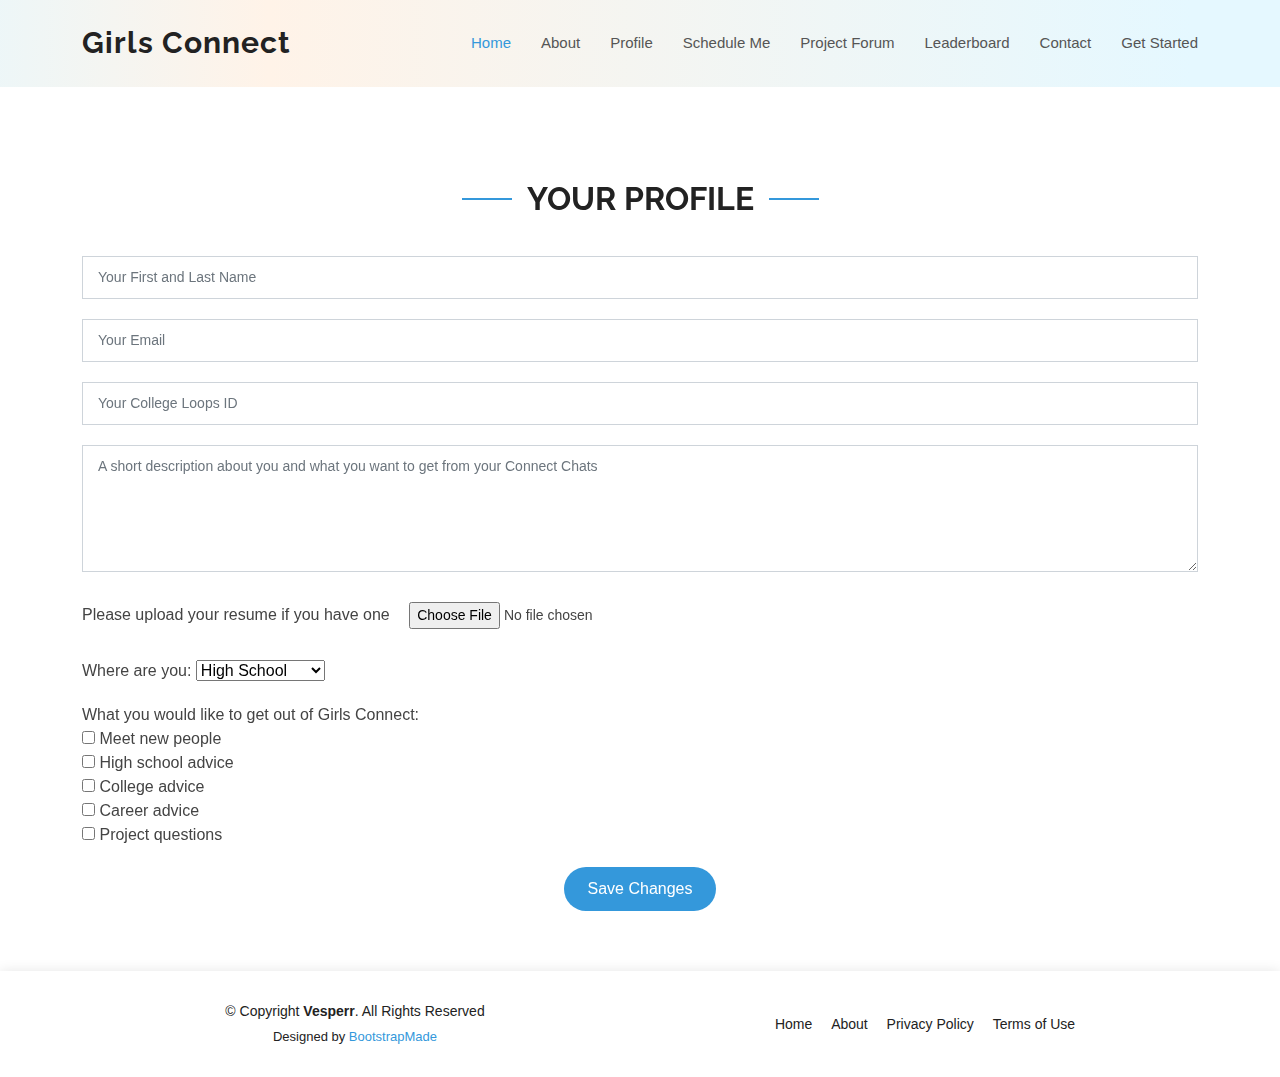
<file: profile.html>
<!DOCTYPE html>
<html lang="en">

<head>
  <meta charset="utf-8">
  <meta content="width=device-width, initial-scale=1.0" name="viewport">

  <title>Girls Connect - Profile</title>
  <meta content="" name="description">
  <meta content="" name="keywords">

  <!-- Favicons -->
  <link href="assets/img/favicon.png" rel="icon">
  <link href="assets/img/apple-touch-icon.png" rel="apple-touch-icon">

  <!-- Google Fonts -->
  <link href="https://fonts.googleapis.com/css?family=Open+Sans:300,300i,400,400i,600,600i,700,700i|Raleway:300,300i,400,400i,500,500i,600,600i,700,700i|Poppins:300,300i,400,400i,500,500i,600,600i,700,700i" rel="stylesheet">

  <!-- Vendor CSS Files -->
  <link href="assets/vendor/aos/aos.css" rel="stylesheet">
  <link href="assets/vendor/bootstrap/css/bootstrap.min.css" rel="stylesheet">
  <link href="assets/vendor/bootstrap-icons/bootstrap-icons.css" rel="stylesheet">
  <link href="assets/vendor/boxicons/css/boxicons.min.css" rel="stylesheet">
  <link href="assets/vendor/glightbox/css/glightbox.min.css" rel="stylesheet">
  <link href="assets/vendor/remixicon/remixicon.css" rel="stylesheet">
  <link href="assets/vendor/swiper/swiper-bundle.min.css" rel="stylesheet">

  <!-- Template Main CSS File -->
  <link href="assets/css/style.css" rel="stylesheet">

  <script
    src="https://code.jquery.com/jquery-3.4.1.js"
    integrity="sha256-WpOohJOqMqqyKL9FccASB9O0KwACQJpFTUBLTYOVvVU="
    crossorigin="anonymous"></script>
  <script>
    function SubForm (){
        $.ajax({
            url:'https://api.apispreadsheets.com/data/h5r02BzedWiXgs85/',
            type:'post',
            data:$("#profileform").serializeArray(),
            success: function(){
            alert("Form Data Submitted :)")
            },
            error: function(){
            alert("There was an error :(")
            }
        });
    }
  </script>

  <!-- =======================================================
  * Template Name: Vesperr - v4.9.1
  * Template URL: https://bootstrapmade.com/vesperr-free-bootstrap-template/
  * Author: BootstrapMade.com
  * License: https://bootstrapmade.com/license/
  ======================================================== -->
</head>

<body>

  <!-- ======= Header ======= -->
  <header id="header" class="fixed-top d-flex align-items-center">
    <div class="container d-flex align-items-center justify-content-between">

      <div class="logo">
        <h1><a href="index.html">Girls Connect</a></h1>
        <!-- Uncomment below if you prefer to use an image logo -->
        <!-- <a href="index.html"><img src="assets/img/logo.png" alt="" class="img-fluid"></a>-->
      </div>

      <nav id="navbar" class="navbar">
        <ul>
          <li><a class="nav-link scrollto active" href="index.html">Home</a></li>
          <li><a class="nav-link scrollto" href="index.html#about">About</a></li>
          <li><a class="nav-link scrollto" href="profile.html" target="none">Profile</a></li>
          <li><a class="nav-link scrollto " href="schedule-me.html" target="none">Schedule Me</a></li>
          <li><a class="nav-link scrollto" href="project-forum.html">Project Forum</a></li>
          <li><a href="leaderboard.html">Leaderboard</a></li>
          <li><a href="index.html#contact">Contact</a></li>
          <li><a href="profile.html" target="none">Get Started</a></li>
        </ul>
        <i class="bi bi-list mobile-nav-toggle"></i>
      </nav><!-- .navbar -->

    </div>
  </header><!-- End Header -->

  <section></section>

  <main id="main">

    <!-- ======= Create/Update Profile ======= -->
    <section id="contact" class="contact">
      <div class="container">

        <div class="section-title" data-aos="fade-up">
          <h2>Your Profile</h2>
        </div>

        <div class="row">

          <div class="col-lg-15 col-md-16" data-aos="fade-up" data-aos-delay="100">
            <form action="forms/contact.php" method="post" role="form" class="php-email-form" id="profileform">
                <div class="form-group">
                  <input type="text" name="name" class="form-control" id="name" placeholder="Your First and Last Name" required>
                </div>
                <div class="form-group">
                  <input type="email" class="form-control" name="email" id="email" placeholder="Your Email" required>
                </div>
                <div class="form-group">
                  <input type="text" class="form-control" name="loopId" id="loopId" placeholder="Your College Loops ID" required>
                </div>
                <div class="form-group">
                  <textarea class="form-control" name="message" id="message" rows="5" placeholder="A short description about you and what you want to get from your Connect Chats" required></textarea>
                </div>
                <div class="form-group">
                    <text>Please upload your resume if you have one</text>
                    <input type="file" id="myFile" name="filename">
                </div>
                <div class="form-group">
                    <label for="age">Where are you:</label>
                    <select name="age" id="age">
                        <option value="highschool">High School</option>
                        <option value="undergrad">Undergraduate</option>
                        <option value="graduate">Graduate</option>
                        <option value="postgrad">Postgraduate</option>
                    </select>
                </div>
                <div class="form-group">
                    <text>What you would like to get out of Girls Connect:</text>
                    <fieldset>
                        <input type="checkbox" name="socializing" id="socializing">
                        <label for="socializing">Meet new people</label><br>
                        <input type="checkbox" name="hsAdvice" id="hsAdvice">
                        <label for="hsAdvice">High school advice</label><br>
                        <input type="checkbox" name="collegeAdvice" id="collegeAdvice">
                        <label for="collegeAdvice">College advice</label><br>
                        <input type="checkbox" name="careerAdvice" id="careerAdvice">
                        <label for="careerAdvice">Career advice</label><br>
                        <input type="checkbox" name="projectWork" id="projectWork">
                        <label for="projectWork">Project questions</label><br>
                    </fieldset>
                </div>
                <!-- <div class="my-3">
                  <div class="loading">Loading</div>
                  <div class="error-message"></div>
                  <div class="sent-message">Your profile has been created. Thank you!</div>
                </div> -->
                <div class="text-center"><button onclick="SubForm()" type="submit">Save Changes</button></div>
              </form>
          </div>

        </div>

      </div>
    </section><!-- End Contact Section -->

  </main><!-- End #main -->

  <!-- ======= Footer ======= -->
  <footer id="footer">
    <div class="container">
      <div class="row d-flex align-items-center">
        <div class="col-lg-6 text-lg-left text-center">
          <div class="copyright">
            &copy; Copyright <strong>Vesperr</strong>. All Rights Reserved
          </div>
          <div class="credits">
            <!-- All the links in the footer should remain intact. -->
            <!-- You can delete the links only if you purchased the pro version. -->
            <!-- Licensing information: https://bootstrapmade.com/license/ -->
            <!-- Purchase the pro version with working PHP/AJAX contact form: https://bootstrapmade.com/vesperr-free-bootstrap-template/ -->
            Designed by <a href="https://bootstrapmade.com/">BootstrapMade</a>
          </div>
        </div>
        <div class="col-lg-6">
          <nav class="footer-links text-lg-right text-center pt-2 pt-lg-0">
            <a href="#intro" class="scrollto">Home</a>
            <a href="#about" class="scrollto">About</a>
            <a href="#">Privacy Policy</a>
            <a href="#">Terms of Use</a>
          </nav>
        </div>
      </div>
    </div>
  </footer><!-- End Footer -->

  <a href="#" class="back-to-top d-flex align-items-center justify-content-center"><i class="bi bi-arrow-up-short"></i></a>

  <!-- Vendor JS Files -->
  <script src="assets/vendor/purecounter/purecounter_vanilla.js"></script>
  <script src="assets/vendor/aos/aos.js"></script>
  <script src="assets/vendor/bootstrap/js/bootstrap.bundle.min.js"></script>
  <script src="assets/vendor/glightbox/js/glightbox.min.js"></script>
  <script src="assets/vendor/isotope-layout/isotope.pkgd.min.js"></script>
  <script src="assets/vendor/swiper/swiper-bundle.min.js"></script>
  <script src="assets/vendor/php-email-form/validate.js"></script>

  <!-- Template Main JS File -->
  <script src="assets/js/main.js"></script>

</body>

</html>
</file>
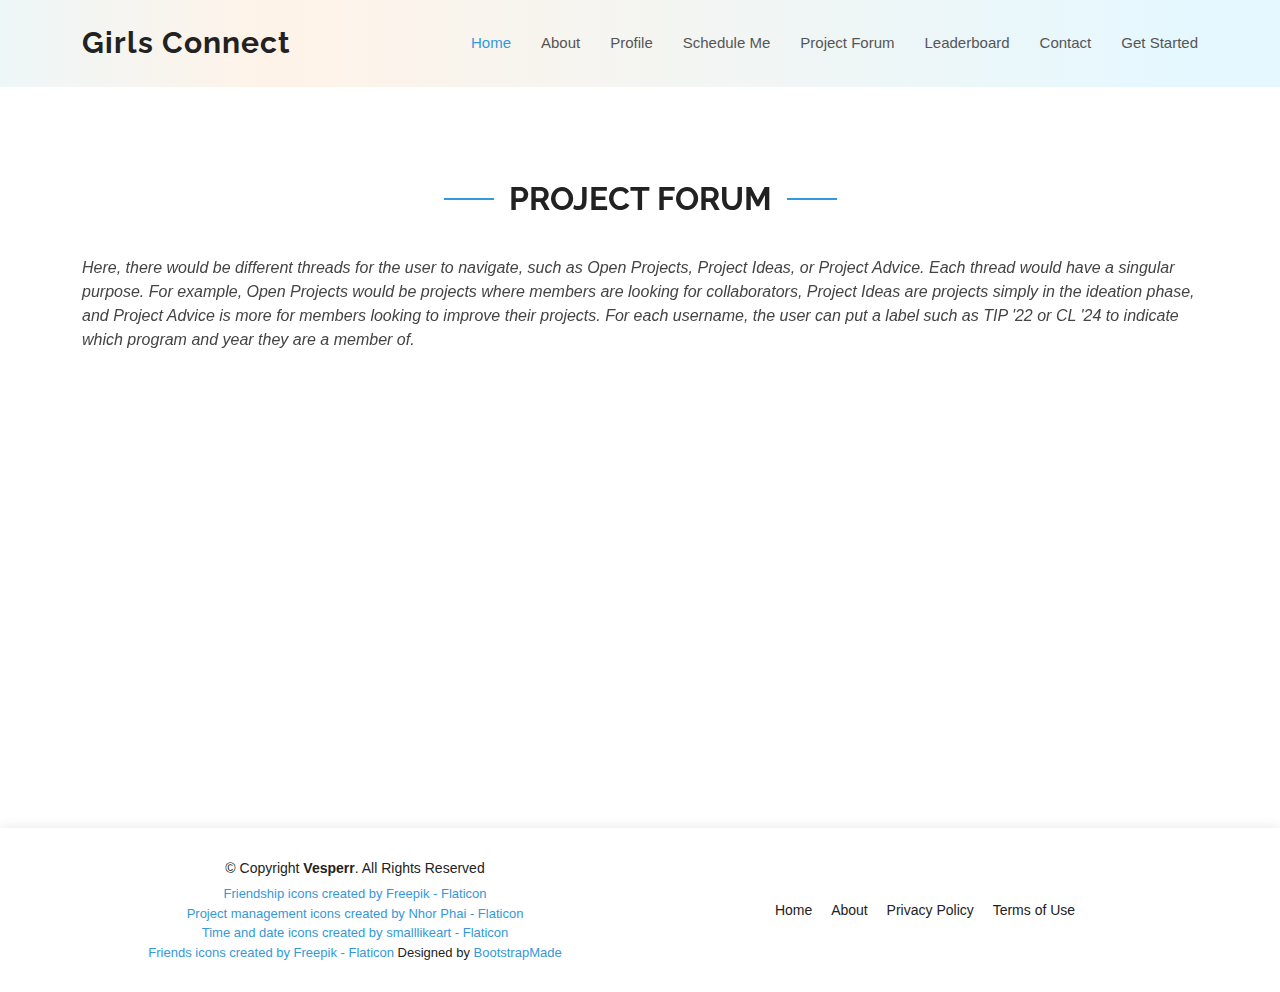
<file: project-forum.html>
<!DOCTYPE html>
<html lang="en">

<head>
  <meta charset="utf-8">
  <meta content="width=device-width, initial-scale=1.0" name="viewport">

  <title>Girls Connect - Project Forum</title>
  <meta content="" name="description">
  <meta content="" name="keywords">

  <!-- Favicons -->
  <link href="assets/img/favicon.png" rel="icon">
  <link href="assets/img/apple-touch-icon.png" rel="apple-touch-icon">

  <!-- Google Fonts -->
  <link href="https://fonts.googleapis.com/css?family=Open+Sans:300,300i,400,400i,600,600i,700,700i|Raleway:300,300i,400,400i,500,500i,600,600i,700,700i|Poppins:300,300i,400,400i,500,500i,600,600i,700,700i" rel="stylesheet">

  <!-- Vendor CSS Files -->
  <link href="assets/vendor/aos/aos.css" rel="stylesheet">
  <link href="assets/vendor/bootstrap/css/bootstrap.min.css" rel="stylesheet">
  <link href="assets/vendor/bootstrap-icons/bootstrap-icons.css" rel="stylesheet">
  <link href="assets/vendor/boxicons/css/boxicons.min.css" rel="stylesheet">
  <link href="assets/vendor/glightbox/css/glightbox.min.css" rel="stylesheet">
  <link href="assets/vendor/remixicon/remixicon.css" rel="stylesheet">
  <link href="assets/vendor/swiper/swiper-bundle.min.css" rel="stylesheet">

  <!-- Template Main CSS File -->
  <link href="assets/css/style.css" rel="stylesheet">

  <!-- =======================================================
  * Template Name: Vesperr - v4.9.1
  * Template URL: https://bootstrapmade.com/vesperr-free-bootstrap-template/
  * Author: BootstrapMade.com
  * License: https://bootstrapmade.com/license/
  ======================================================== -->
</head>
<body>


 <!-- ======= Header ======= -->
 <header id="header" class="fixed-top d-flex align-items-center">
    <div class="container d-flex align-items-center justify-content-between">

      <div class="logo">
        <h1><a href="index.html">Girls Connect</a></h1>
        <!-- Uncomment below if you prefer to use an image logo -->
        <!-- <a href="index.html"><img src="assets/img/logo.png" alt="" class="img-fluid"></a>-->
      </div>

      <nav id="navbar" class="navbar">
        <ul>
          <li><a class="nav-link scrollto active" href="index.html">Home</a></li>
          <li><a class="nav-link scrollto" href="index.html#about">About</a></li>
          <li><a class="nav-link scrollto" href="profile.html" target="none">Profile</a></li>
          <li><a class="nav-link scrollto " href="schedule-me.html" target="none">Schedule Me</a></li>
          <li><a class="nav-link scrollto" href="project-forum.html">Project Forum</a></li>
          <li><a href="leaderboard.html">Leaderboard</a></li>
          <li><a href="index.html#contact">Contact</a></li>
          <li><a href="profile.html" target="none">Get Started</a></li>
        </ul>
        <i class="bi bi-list mobile-nav-toggle"></i>
      </nav><!-- .navbar -->

    </div>
  </header><!-- End Header -->
  <section></section>
  <div class="main" id="main">
    <section id="contact" class="contact">
      <div class="container">

        <div class="section-title" data-aos="fade-up">
          <h2>Project Forum</h2>
        </div>
        

        <div class="row">

          <div class="col-lg-15 col-md-16" data-aos="fade-up" data-aos-delay="100">
            <p><em>Here, there would be different threads for the user to navigate, such as Open Projects, Project Ideas, or Project Advice. Each thread would have a singular purpose. For example, Open Projects would be projects where members are looking for collaborators, Project Ideas are projects simply in the ideation phase, and Project Advice is more for members looking to improve their projects. For each username, the user can put a label such as TIP '22 or CL '24 to indicate which program and year they are a member of. </em></p>
          </div>

        </div>

      </div>
    </section><!-- End Contact Section -->
    <div id="tlkio" data-channel="hey" style="width:100%;height:400px;"></div><script async src="http://tlk.io/embed.js" type="text/javascript"></script>
  </div>

<!-- ======= Footer ======= -->
  <footer id="footer">
    <div class="container">
      <div class="row d-flex align-items-center">
        <div class="col-lg-6 text-lg-left text-center">
          <div class="copyright">
            &copy; Copyright <strong>Vesperr</strong>. All Rights Reserved
          </div>
          <div class="credits">
            <a href="https://www.flaticon.com/free-icons/friendship" title="friendship icons">Friendship icons created by Freepik - Flaticon</a><br>
            <a href="https://www.flaticon.com/free-icons/project-management" title="project management icons">Project management icons created by Nhor Phai - Flaticon</a><br>
            <a href="https://www.flaticon.com/free-icons/time-and-date" title="time and date icons">Time and date icons created by smalllikeart - Flaticon</a><br>
            <a href="https://www.flaticon.com/free-icons/friends" title="friends icons">Friends icons created by Freepik - Flaticon</a>
            <!-- All the links in the footer should remain intact. -->
            <!-- You can delete the links only if you purchased the pro version. -->
            <!-- Licensing information: https://bootstrapmade.com/license/ -->
            <!-- Purchase the pro version with working PHP/AJAX contact form: https://bootstrapmade.com/vesperr-free-bootstrap-template/ -->
            Designed by <a href="https://bootstrapmade.com/">BootstrapMade</a>
          </div>
        </div>
        <div class="col-lg-6">
          <nav class="footer-links text-lg-right text-center pt-2 pt-lg-0">
            <a href="#intro" class="scrollto">Home</a>
            <a href="#about" class="scrollto">About</a>
            <a href="#">Privacy Policy</a>
            <a href="#">Terms of Use</a>
          </nav>
        </div>
      </div>
    </div>
  </footer><!-- End Footer -->

  <a href="#" class="back-to-top d-flex align-items-center justify-content-center"><i class="bi bi-arrow-up-short"></i></a>

  <!-- Vendor JS Files -->
  <script src="assets/vendor/purecounter/purecounter_vanilla.js"></script>
  <script src="assets/vendor/aos/aos.js"></script>
  <script src="assets/vendor/bootstrap/js/bootstrap.bundle.min.js"></script>
  <script src="assets/vendor/glightbox/js/glightbox.min.js"></script>
  <script src="assets/vendor/isotope-layout/isotope.pkgd.min.js"></script>
  <script src="assets/vendor/swiper/swiper-bundle.min.js"></script>
  <script src="assets/vendor/php-email-form/validate.js"></script>

  <!-- Template Main JS File -->
  <script src="assets/js/main.js"></script>

</body>

</html>
</file>
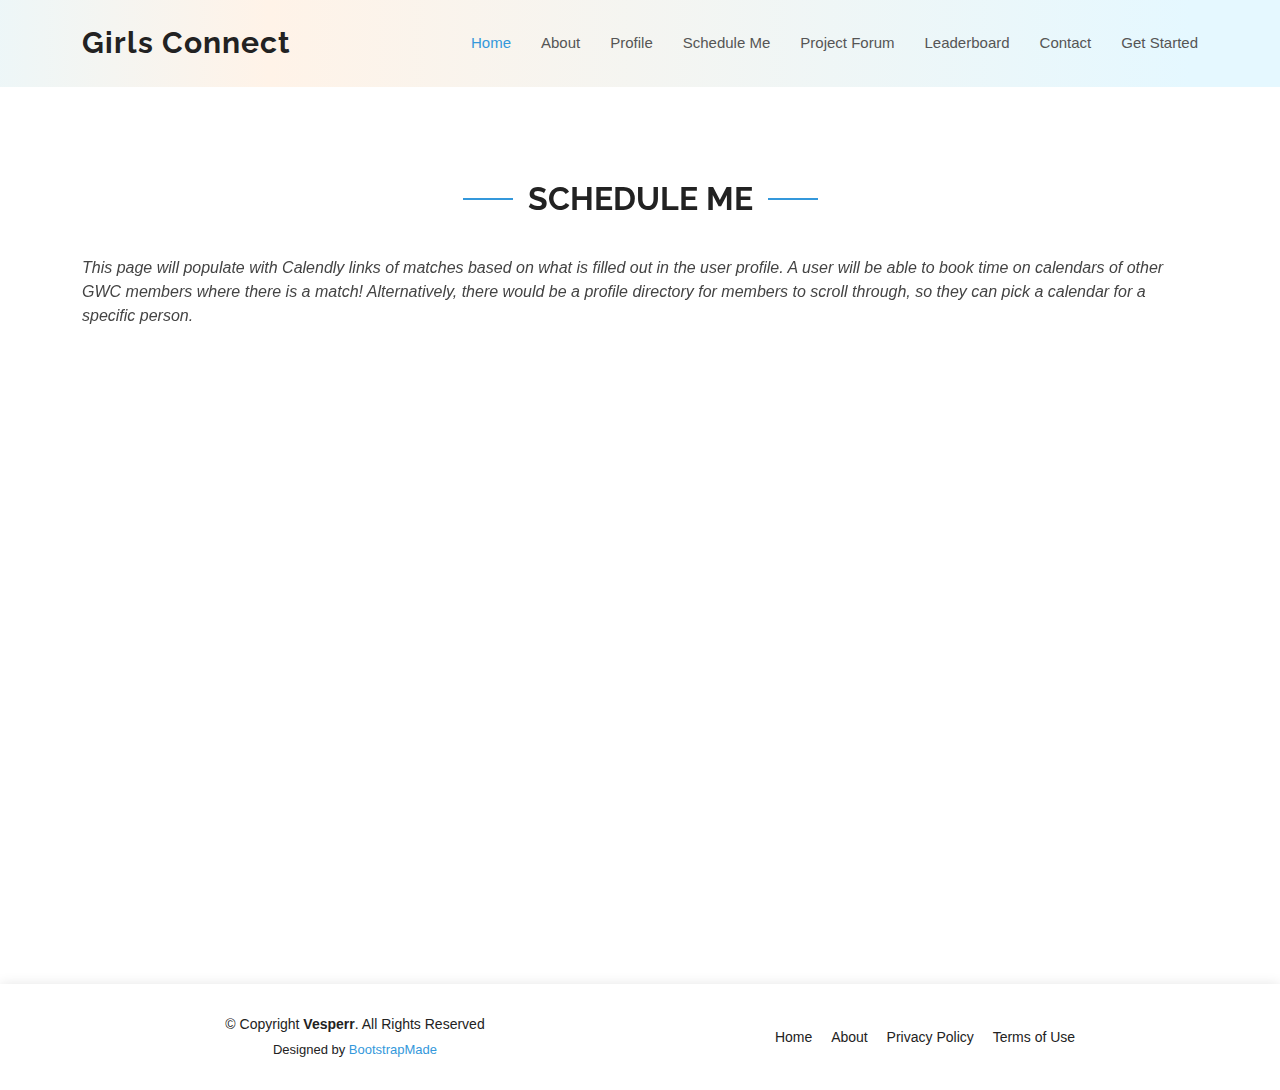
<file: schedule-me.html>
<!DOCTYPE html>
  <html lang="en">
  
  <head>
    <meta charset="utf-8">
    <meta content="width=device-width, initial-scale=1.0" name="viewport">
  
    <title>Girls Connect - Home</title>
    <meta content="" name="description">
    <meta content="" name="keywords">
  
    <!-- Favicons -->
    <link href="assets/img/favicon.png" rel="icon">
    <link href="assets/img/apple-touch-icon.png" rel="apple-touch-icon">
  
    <!-- Google Fonts -->
    <link href="https://fonts.googleapis.com/css?family=Open+Sans:300,300i,400,400i,600,600i,700,700i|Raleway:300,300i,400,400i,500,500i,600,600i,700,700i|Poppins:300,300i,400,400i,500,500i,600,600i,700,700i" rel="stylesheet">
  
    <!-- Vendor CSS Files -->
    <link href="assets/vendor/aos/aos.css" rel="stylesheet">
    <link href="assets/vendor/bootstrap/css/bootstrap.min.css" rel="stylesheet">
    <link href="assets/vendor/bootstrap-icons/bootstrap-icons.css" rel="stylesheet">
    <link href="assets/vendor/boxicons/css/boxicons.min.css" rel="stylesheet">
    <link href="assets/vendor/glightbox/css/glightbox.min.css" rel="stylesheet">
    <link href="assets/vendor/remixicon/remixicon.css" rel="stylesheet">
    <link href="assets/vendor/swiper/swiper-bundle.min.css" rel="stylesheet">
  
    <!-- Template Main CSS File -->
    <link href="assets/css/style.css" rel="stylesheet">
  
    <!-- =======================================================
    * Template Name: Vesperr - v4.9.1
    * Template URL: https://bootstrapmade.com/vesperr-free-bootstrap-template/
    * Author: BootstrapMade.com
    * License: https://bootstrapmade.com/license/
    ======================================================== -->
  </head>

  <body>
    <!-- ======= Header ======= -->
  <header id="header" class="fixed-top d-flex align-items-center">
    <div class="container d-flex align-items-center justify-content-between">

      <div class="logo">
        <h1><a href="index.html">Girls Connect</a></h1>
        <!-- Uncomment below if you prefer to use an image logo -->
        <!-- <a href="index.html"><img src="assets/img/logo.png" alt="" class="img-fluid"></a>-->
      </div>

      <nav id="navbar" class="navbar">
        <ul>
          <li><a class="nav-link scrollto active" href="index.html">Home</a></li>
          <li><a class="nav-link scrollto" href="index.html#about">About</a></li>
          <li><a class="nav-link scrollto" href="profile.html" target="none">Profile</a></li>
          <li><a class="nav-link scrollto " href="schedule-me.html" target="none">Schedule Me</a></li>
          <li><a class="nav-link scrollto" href="project-forum.html">Project Forum</a></li>
          <li><a href="leaderboard.html">Leaderboard</a></li>
          <li><a href="index.html#contact">Contact</a></li>
          <li><a href="profile.html" target="none">Get Started</a></li>
        </ul>
        <i class="bi bi-list mobile-nav-toggle"></i>
      </nav><!-- .navbar -->

    </div>
  </header><!-- End Header -->

  <section></section>

    <main id="main">
      <!-- ======= Schedule Me for a Chat ======= -->
      <section id="contact" class="contact">
        <div class="container">
          <div class="section-title" data-aos="fade-up">
            <h2>Schedule Me</h2>
          </div>
          <p data-aos="fade-up"><em>This page will populate with Calendly links of matches based on what is filled out in the user profile. A user will be able to book time on calendars of other GWC members where there is a match! Alternatively, there would be a profile directory for members to scroll through, so they can pick a calendar for a specific person.</em></p>
          <!-- Calendly inline widget begin -->
          <div
            class="calendly-inline-widget"
            style="min-width: 320px; height: 580px"
            data-auto-load="false"
          >
            <script
              type="text/javascript"
              src="https://assets.calendly.com/assets/external/widget.js"
            ></script>
            <script>
              Calendly.initInlineWidget({
                url: "https://calendly.com/iv6",
              });
            </script>
          </div>
          <!-- Calendly inline widget end -->
        </div>
      </section>
      <!-- End Contact Section -->
    </main>
    <!-- End #main -->

    <!-- ======= Footer ======= -->
    <footer id="footer">
      <div class="container">
        <div class="row d-flex align-items-center">
          <div class="col-lg-6 text-lg-left text-center">
            <div class="copyright">
              &copy; Copyright <strong>Vesperr</strong>. All Rights Reserved
            </div>
            <div class="credits">
              <!-- All the links in the footer should remain intact. -->
              <!-- You can delete the links only if you purchased the pro version. -->
              <!-- Licensing information: https://bootstrapmade.com/license/ -->
              <!-- Purchase the pro version with working PHP/AJAX contact form: https://bootstrapmade.com/vesperr-free-bootstrap-template/ -->
              Designed by <a href="https://bootstrapmade.com/">BootstrapMade</a>
            </div>
          </div>
          <div class="col-lg-6">
            <nav class="footer-links text-lg-right text-center pt-2 pt-lg-0">
              <a href="#intro" class="scrollto">Home</a>
              <a href="#about" class="scrollto">About</a>
              <a href="#">Privacy Policy</a>
              <a href="#">Terms of Use</a>
            </nav>
          </div>
        </div>
      </div>
    </footer>
    <!-- End Footer -->

    <a
      href="#"
      class="back-to-top d-flex align-items-center justify-content-center"
      ><i class="bi bi-arrow-up-short"></i
    ></a>

    <!-- Vendor JS Files -->
    <script src="assets/vendor/purecounter/purecounter_vanilla.js"></script>
    <script src="assets/vendor/aos/aos.js"></script>
    <script src="assets/vendor/bootstrap/js/bootstrap.bundle.min.js"></script>
    <script src="assets/vendor/glightbox/js/glightbox.min.js"></script>
    <script src="assets/vendor/isotope-layout/isotope.pkgd.min.js"></script>
    <script src="assets/vendor/swiper/swiper-bundle.min.js"></script>
    <script src="assets/vendor/php-email-form/validate.js"></script>
    <script
      type="text/javascript"
      src="https://assets.calendly.com/assets/external/widget.js"
    ></script>

    <!-- Template Main JS File -->
    <script src="assets/js/main.js"></script>
  </body>
</html>
</file>
<file: assets/css/style.css>
/**
* Template Name: Vesperr - v4.9.1
* Template URL: https://bootstrapmade.com/vesperr-free-bootstrap-template/
* Author: BootstrapMade.com
* License: https://bootstrapmade.com/license/
*/

/*--------------------------------------------------------------
# General
--------------------------------------------------------------*/
body {
  font-family: "Roboto", sans-serif;
  color: #444444;
}

a {
  color: #3498db;
  text-decoration: none;
}

a:hover {
  color: #5faee3;
  text-decoration: none;
}

h1,
h2,
h3,
h4,
h5,
h6 {
  font-family: "Raleway", sans-serif;
}

/*--------------------------------------------------------------
# Back to top button
--------------------------------------------------------------*/
.back-to-top {
  position: fixed;
  visibility: hidden;
  opacity: 0;
  right: 15px;
  bottom: 15px;
  z-index: 996;
  background: #3498db;
  width: 40px;
  height: 40px;
  border-radius: 4px;
  transition: all 0.4s;
}

.back-to-top i {
  font-size: 28px;
  color: #fff;
  line-height: 0;
}

.back-to-top:hover {
  background: #57aae1;
  color: #fff;
}

.back-to-top.active {
  visibility: visible;
  opacity: 1;
}

/*--------------------------------------------------------------
# Disable AOS delay on mobile
--------------------------------------------------------------*/
@media screen and (max-width: 768px) {
  [data-aos-delay] {
    transition-delay: 0 !important;
  }
}

/*--------------------------------------------------------------
# Header
--------------------------------------------------------------*/
#header {
  z-index: 997;
  transition: all 0.5s;
  padding: 22px 0;
  background: linear-gradient(90deg,#e5f8ff -10%,#fff3e8 21%,#e5f8ff 93%);
}

#header.header-scrolled {
  box-shadow: 0px 2px 15px rgba(0, 0, 0, 0.1);
  padding: 12px 0;
}

#header .logo h1 {
  font-size: 30px;
  margin: 0;
  padding: 0;
  line-height: 1;
  font-weight: 700;
  letter-spacing: 1px;
}

#header .logo h1 a,
#header .logo h1 a:hover {
  color: #222222;
  text-decoration: none;
}

#header .logo img {
  padding: 0;
  margin: 0;
  max-height: 40px;
}

/*--------------------------------------------------------------
# Navigation Menu
--------------------------------------------------------------*/
/**
* Desktop Navigation 
*/
.navbar {
  padding: 0;
}

.navbar ul {
  margin: 0;
  padding: 0;
  display: flex;
  list-style: none;
  align-items: center;
}

.navbar li {
  position: relative;
}

.navbar a,
.navbar a:focus {
  display: flex;
  align-items: center;
  justify-content: space-between;
  padding: 10px 0 10px 30px;
  font-size: 15px;
  font-weight: 400;
  color: #555555;
  white-space: nowrap;
  transition: 0.3s;
}

.navbar a i,
.navbar a:focus i {
  font-size: 12px;
  line-height: 0;
  margin-left: 5px;
}

.navbar a:hover,
.navbar .active,
.navbar .active:focus,
.navbar li:hover>a {
  color: #3498db;
}

.navbar .getstarted,
.navbar .getstarted:focus {
  background: #3498db;
  padding: 8px 25px;
  margin-left: 30px;
  border-radius: 50px;
  color: #fff;
}

.navbar .getstarted:hover,
.navbar .getstarted:focus:hover {
  color: #fff;
  background: #4aa3df;
}

.navbar .dropdown ul {
  display: block;
  position: absolute;
  left: 30px;
  top: calc(100% + 30px);
  margin: 0;
  padding: 10px 0;
  z-index: 99;
  opacity: 0;
  visibility: hidden;
  background: #fff;
  box-shadow: 0px 0px 30px rgba(127, 137, 161, 0.25);
  transition: 0.3s;
  border-radius: 4px;
}

.navbar .dropdown ul li {
  min-width: 200px;
}

.navbar .dropdown ul a {
  padding: 10px 20px;
  font-size: 14px;
}

.navbar .dropdown ul a i {
  font-size: 12px;
}

.navbar .dropdown ul a:hover,
.navbar .dropdown ul .active:hover,
.navbar .dropdown ul li:hover>a {
  color: #3498db;
}

.navbar .dropdown:hover>ul {
  opacity: 1;
  top: 100%;
  visibility: visible;
}

.navbar .dropdown .dropdown ul {
  top: 0;
  left: calc(100% - 30px);
  visibility: hidden;
}

.navbar .dropdown .dropdown:hover>ul {
  opacity: 1;
  top: 0;
  left: 100%;
  visibility: visible;
}

@media (max-width: 1366px) {
  .navbar .dropdown .dropdown ul {
    left: -90%;
  }

  .navbar .dropdown .dropdown:hover>ul {
    left: -100%;
  }
}

/**
* Mobile Navigation 
*/
.mobile-nav-toggle {
  color: #222222;
  font-size: 28px;
  cursor: pointer;
  display: none;
  line-height: 0;
  transition: 0.5s;
}

.mobile-nav-toggle.bi-x {
  color: #fff;
}

@media (max-width: 991px) {
  .mobile-nav-toggle {
    display: block;
  }

  .navbar ul {
    display: none;
  }
}

.navbar-mobile {
  position: fixed;
  overflow: hidden;
  top: 0;
  right: 0;
  left: 0;
  bottom: 0;
  background: rgba(9, 9, 9, 0.9);
  transition: 0.3s;
  z-index: 999;
}

.navbar-mobile .mobile-nav-toggle {
  position: absolute;
  top: 15px;
  right: 15px;
}

.navbar-mobile ul {
  display: block;
  position: absolute;
  top: 55px;
  right: 15px;
  bottom: 15px;
  left: 15px;
  padding: 10px 0;
  border-radius: 8px;
  background-color: #fff;
  overflow-y: auto;
  transition: 0.3s;
}

.navbar-mobile a,
.navbar-mobile a:focus {
  padding: 10px 20px;
  font-size: 15px;
  color: #222222;
}

.navbar-mobile a:hover,
.navbar-mobile .active,
.navbar-mobile li:hover>a {
  color: #3498db;
}

.navbar-mobile .getstarted,
.navbar-mobile .getstarted:focus {
  margin: 15px;
}

.navbar-mobile .dropdown ul li {
  min-width: 200px;
}

.navbar-mobile .dropdown ul a {
  padding: 10px 20px;
}

.navbar-mobile .dropdown ul a i {
  font-size: 12px;
}

.navbar-mobile .dropdown ul a:hover,
.navbar-mobile .dropdown ul .active:hover,
.navbar-mobile .dropdown ul li:hover>a {
  color: #3498db;
}

.navbar-mobile .dropdown>.dropdown-active {
  display: block;
}

/*--------------------------------------------------------------
# Hero Section
--------------------------------------------------------------*/
#hero {
  width: 100%;
  height: 70vh;
  margin-top: 70px;
}

#hero h1 {
  margin: 0 0 10px 0;
  font-size: 48px;
  font-weight: 700;
  line-height: 56px;
  color: black;
}

#hero h2 {
  color: #484848;
  margin-bottom: 50px;
  font-size: 24px;
}

#hero .btn-get-started {
  font-family: "Raleway", sans-serif;
  font-weight: 500;
  font-size: 16px;
  letter-spacing: 1px;
  display: inline-block;
  padding: 10px 30px;
  border-radius: 50px;
  transition: 0.5s;
  color: #3498db;
  border: 2px solid #3498db;
}

#hero .btn-get-started:hover {
  background: #3498db;
  color: #fff;
}

#hero .animated {
  animation: up-down 2s ease-in-out infinite alternate-reverse both;
}

@media (min-width: 1024px) {
  #hero {
    background-attachment: fixed;
  }
}

@media (max-width: 991px) {
  #hero {
    height: 100vh;
  }

  #hero .animated {
    -webkit-animation: none;
    animation: none;
  }

  #hero .hero-img {
    text-align: center;
  }

  #hero .hero-img img {
    width: 50%;
  }
}

@media (max-width: 768px) {
  #hero {
    margin-top: 20px;
  }

  #hero h1 {
    font-size: 28px;
    line-height: 36px;
  }

  #hero h2 {
    font-size: 18px;
    line-height: 24px;
    margin-bottom: 30px;
  }

  #hero .hero-img img {
    width: 70%;
  }
}

@media (max-width: 575px) {
  #hero .hero-img img {
    width: 80%;
  }
}

@-webkit-keyframes up-down {
  0% {
    transform: translateY(10px);
  }

  100% {
    transform: translateY(-10px);
  }
}

@keyframes up-down {
  0% {
    transform: translateY(10px);
  }

  100% {
    transform: translateY(-10px);
  }
}

/*--------------------------------------------------------------
# Sections General
--------------------------------------------------------------*/
section {
  padding: 60px 0;
  overflow: hidden;
}

.section-bg {
  background-color: #f7fbfe;
}

.section-title {
  text-align: center;
  padding-bottom: 30px;
}

.section-title h2 {
  font-size: 32px;
  font-weight: bold;
  text-transform: uppercase;
  position: relative;
  color: #222222;
}

.section-title h2::before,
.section-title h2::after {
  content: "";
  width: 50px;
  height: 2px;
  background: #3498db;
  display: inline-block;
}

.section-title h2::before {
  margin: 0 15px 10px 0;
}

.section-title h2::after {
  margin: 0 0 10px 15px;
}

.section-title p {
  margin: 15px 0 0 0;
}

/*--------------------------------------------------------------
# sponsors
--------------------------------------------------------------*/
.sponsors {
  background: #f3f9fd;
  padding: 10px 0;
  text-align: center;
}

.sponsors .col-lg-2 {
  display: flex;
  align-items: center;
  justify-content: center;
}

.sponsors img {
  width: 60%;
  filter: grayscale(100);
  transition: all 0.6s ease-in-out;
  display: inline-block;
  padding: 10px 0;
}

.sponsors img:hover {
  filter: none;
  transform: scale(1.2);
}

@media (max-width: 768px) {
  .sponsors img {
    width: 40%;
  }
}

@media (max-width: 575px) {
  .sponsors img {
    width: 30%;
  }
}

/*--------------------------------------------------------------
# About Us
--------------------------------------------------------------*/
.about .content h3 {
  font-weight: 600;
  font-size: 26px;
}

.about .content ul {
  list-style: none;
  padding: 0;
}

.about .content ul li {
  padding-left: 28px;
  position: relative;
}

.about .content ul li+li {
  margin-top: 10px;
}

.about .content ul i {
  position: absolute;
  left: 0;
  top: 2px;
  font-size: 20px;
  color: #3498db;
  line-height: 1;
}

.about .content p:last-child {
  margin-bottom: 0;
}

.about .content .btn-learn-more {
  font-family: "Raleway", sans-serif;
  font-weight: 600;
  font-size: 14px;
  letter-spacing: 1px;
  display: inline-block;
  padding: 12px 32px;
  border-radius: 50px;
  transition: 0.3s;
  line-height: 1;
  color: #3498db;
  -webkit-animation-delay: 0.8s;
  animation-delay: 0.8s;
  margin-top: 6px;
  border: 2px solid #3498db;
}

.about .content .btn-learn-more:hover {
  background: #3498db;
  color: #fff;
  text-decoration: none;
}

/*--------------------------------------------------------------
# Counts
--------------------------------------------------------------*/
.counts {
  padding-top: 0;
}

.counts .content {
  padding: 0;
}

.counts .content h3 {
  font-weight: 700;
  font-size: 34px;
  color: #222222;
}

.counts .content p {
  margin-bottom: 0;
}

.counts .content .count-box {
  padding: 20px 0;
  width: 100%;
}

.counts .content .count-box i {
  display: block;
  font-size: 36px;
  color: #3498db;
  float: left;
  line-height: 0;
}

.counts .content .count-box span {
  font-size: 36px;
  line-height: 30px;
  display: block;
  font-weight: 700;
  color: #222222;
  margin-left: 50px;
}

.counts .content .count-box p {
  padding: 15px 0 0 0;
  margin: 0 0 0 50px;
  font-family: "Raleway", sans-serif;
  font-size: 14px;
  color: #484848;
}

.counts .content .count-box a {
  font-weight: 600;
  display: block;
  margin-top: 20px;
  color: #484848;
  font-size: 15px;
  font-family: "Poppins", sans-serif;
  transition: ease-in-out 0.3s;
}

.counts .content .count-box a:hover {
  color: #6f6f6f;
}

@media (max-width: 1024px) {
  .counts .image {
    text-align: center;
  }

  .counts .image img {
    max-width: 70%;
  }
}

@media (max-width: 667px) {
  .counts .image img {
    max-width: 100%;
  }
}

/*--------------------------------------------------------------
# Programs
--------------------------------------------------------------*/
.programs .icon-box {
  padding: 30px;
  position: relative;
  overflow: hidden;
  background: #fff;
  box-shadow: 0 0 29px 0 rgba(68, 88, 144, 0.12);
  transition: all 0.3s ease-in-out;
  border-radius: 8px;
  z-index: 1;
}

.programs .icon-box::before {
  content: "";
  position: absolute;
  background: #e1f0fa;
  right: -60px;
  top: -40px;
  width: 100px;
  height: 100px;
  border-radius: 50px;
  transition: all 0.3s;
  z-index: -1;
}

.programs .icon-box:hover::before {
  background: #3498db;
  right: 0;
  top: 0;
  width: 100%;
  height: 100%;
  border-radius: 0px;
}

.programs .icon {
  margin: 0 auto 20px auto;
  padding-top: 10px;
  display: inline-block;
  text-align: center;
  border-radius: 50%;
  width: 60px;
  height: 60px;
  background: #3498db;
  transition: all 0.3s ease-in-out;
}

.programs .icon i {
  font-size: 36px;
  line-height: 1;
  color: #fff;
}

.programs .title {
  font-weight: 700;
  margin-bottom: 15px;
  font-size: 18px;
}

.programs .title a {
  color: #111;
}

.programs .description {
  font-size: 15px;
  line-height: 28px;
  margin-bottom: 0;
}

.programs .icon-box:hover .title a,
.programs .icon-box:hover .description {
  color: #fff;
}

.programs .icon-box:hover .icon {
  background: #fff;
}

.programs .icon-box:hover .icon i {
  color: #3498db;
}

/*--------------------------------------------------------------
# More programs
--------------------------------------------------------------*/
.more-programs {
  padding-top: 20px;
}

.more-programs .card {
  border: 0;
  padding: 160px 20px 20px 20px;
  position: relative;
  width: 100%;
  background-size: cover;
  background-repeat: no-repeat;
  background-position: center center;
}

.more-programs .card-body {
  z-index: 10;
  background: rgba(255, 255, 255, 0.9);
  padding: 15px 30px;
  box-shadow: 0px 2px 15px rgba(0, 0, 0, 0.1);
  transition: 0.3s;
  transition: ease-in-out 0.4s;
  border-radius: 5px;
}

.more-programs .card-title {
  font-weight: 700;
  text-align: center;
  margin-bottom: 15px;
}

.more-programs .card-title a {
  color: #222222;
}

.more-programs .card-text {
  color: #5e5e5e;
}

.more-programs .read-more a {
  color: #777777;
  text-transform: uppercase;
  font-weight: 600;
  font-size: 12px;
  transition: 0.4s;
}

.more-programs .read-more a:hover {
  text-decoration: underline;
}

.more-programs .card:hover .card-body {
  background: #3498db;
}

.more-programs .card:hover .read-more a,
.more-programs .card:hover .card-title,
.more-programs .card:hover .card-title a,
.more-programs .card:hover .card-text {
  color: #fff;
}

/*--------------------------------------------------------------
# Features
--------------------------------------------------------------*/
.features .icon-box {
  display: flex;
  align-items: center;
  padding: 20px;
  background: #f6f6f6;
  transition: ease-in-out 0.3s;
}

.features .icon-box i {
  font-size: 32px;
  padding-right: 10px;
  line-height: 1;
}

.features .icon-box h3 {
  font-weight: 700;
  margin: 0;
  padding: 0;
  line-height: 1;
  font-size: 16px;
}

.features .icon-box h3 a {
  color: #222222;
  transition: ease-in-out 0.3s;
}

.features .icon-box h3 a:hover {
  color: #3498db;
}

.features .icon-box:hover {
  background: #eef7fc;
}

/*--------------------------------------------------------------
# Testimonials
--------------------------------------------------------------*/
.testimonials .testimonial-wrap {
  padding-left: 50px;
}

.testimonials .testimonials-carousel,
.testimonials .testimonials-slider {
  overflow: hidden;
}

.testimonials .testimonial-item {
  box-sizing: content-box;
  padding: 30px 30px 30px 60px;
  margin: 30px 15px;
  min-height: 200px;
  box-shadow: 0px 2px 12px rgba(0, 0, 0, 0.08);
  position: relative;
  background: #fff;
}

.testimonials .testimonial-item .testimonial-img {
  width: 90px;
  border-radius: 10px;
  border: 6px solid #fff;
  position: absolute;
  left: -45px;
}

.testimonials .testimonial-item h3 {
  font-size: 18px;
  font-weight: bold;
  margin: 10px 0 5px 0;
  color: #111;
}

.testimonials .testimonial-item h4 {
  font-size: 14px;
  color: #999;
  margin: 0;
}

.testimonials .testimonial-item .quote-icon-left,
.testimonials .testimonial-item .quote-icon-right {
  color: #e1f0fa;
  font-size: 26px;
}

.testimonials .testimonial-item .quote-icon-left {
  display: inline-block;
  left: -5px;
  position: relative;
}

.testimonials .testimonial-item .quote-icon-right {
  display: inline-block;
  right: -5px;
  position: relative;
  top: 10px;
}

.testimonials .testimonial-item p {
  font-style: italic;
  margin: 15px auto 15px auto;
}

.testimonials .swiper-pagination {
  margin-top: 20px;
  position: relative;
}

.testimonials .swiper-pagination .swiper-pagination-bullet {
  width: 12px;
  height: 12px;
  background-color: #fff;
  opacity: 1;
  border: 1px solid #3498db;
}

.testimonials .swiper-pagination .swiper-pagination-bullet-active {
  background-color: #3498db;
}

@media (max-width: 767px) {
  .testimonials .testimonial-wrap {
    padding-left: 0;
  }

  .testimonials .testimonials-carousel,
  .testimonials .testimonials-slider {
    overflow: hidden;
  }

  .testimonials .testimonial-item {
    padding: 30px;
    margin: 15px;
  }

  .testimonials .testimonial-item .testimonial-img {
    position: static;
    left: auto;
  }
}

/*--------------------------------------------------------------
# Portfolio
--------------------------------------------------------------*/
.portfolio .portfolio-item {
  margin-bottom: 30px;
}

.portfolio #portfolio-flters {
  padding: 0;
  margin: 0 auto 20px auto;
  list-style: none;
  text-align: center;
}

.portfolio #portfolio-flters li {
  cursor: pointer;
  display: inline-block;
  padding: 8px 15px 10px 15px;
  font-size: 14px;
  font-weight: 600;
  line-height: 1;
  text-transform: uppercase;
  color: #222222;
  margin-bottom: 5px;
  transition: all 0.3s ease-in-out;
  border-radius: 3px;
}

.portfolio #portfolio-flters li:hover,
.portfolio #portfolio-flters li.filter-active {
  color: #fff;
  background: #3498db;
}

.portfolio #portfolio-flters li:last-child {
  margin-right: 0;
}

.portfolio .portfolio-wrap {
  transition: 0.3s;
  position: relative;
  overflow: hidden;
  z-index: 1;
  background: rgba(34, 34, 34, 0.6);
}

.portfolio .portfolio-wrap::before {
  content: "";
  background: rgba(34, 34, 34, 0.6);
  position: absolute;
  left: 0;
  right: 0;
  top: 0;
  bottom: 0;
  transition: all ease-in-out 0.3s;
  z-index: 2;
  opacity: 0;
}

.portfolio .portfolio-wrap img {
  transition: all ease-in-out 0.3s;
}

.portfolio .portfolio-wrap .portfolio-info {
  opacity: 0;
  position: absolute;
  top: 0;
  left: 0;
  right: 0;
  bottom: 0;
  z-index: 3;
  transition: all ease-in-out 0.3s;
  display: flex;
  flex-direction: column;
  justify-content: flex-end;
  align-items: flex-start;
  padding: 20px;
}

.portfolio .portfolio-wrap .portfolio-info h4 {
  font-size: 20px;
  color: #fff;
  font-weight: 600;
}

.portfolio .portfolio-wrap .portfolio-info p {
  color: rgba(255, 255, 255, 0.7);
  font-size: 14px;
  text-transform: uppercase;
  padding: 0;
  margin: 0;
  font-style: italic;
}

.portfolio .portfolio-wrap .portfolio-links {
  text-align: center;
  z-index: 4;
}

.portfolio .portfolio-wrap .portfolio-links a {
  color: #fff;
  margin: 0 5px 0 0;
  font-size: 28px;
  display: inline-block;
  transition: 0.3s;
}

.portfolio .portfolio-wrap .portfolio-links a:hover {
  color: #3498db;
}

.portfolio .portfolio-wrap:hover::before {
  opacity: 1;
}

.portfolio .portfolio-wrap:hover img {
  transform: scale(1.2);
}

.portfolio .portfolio-wrap:hover .portfolio-info {
  opacity: 1;
}

/*--------------------------------------------------------------
# Portfolio Details
--------------------------------------------------------------*/
.portfolio-details {
  padding-top: 40px;
}

.portfolio-details .portfolio-details-slider img {
  width: 100%;
}

.portfolio-details .portfolio-details-slider .swiper-pagination {
  margin-top: 20px;
  position: relative;
}

.portfolio-details .portfolio-details-slider .swiper-pagination .swiper-pagination-bullet {
  width: 12px;
  height: 12px;
  background-color: #fff;
  opacity: 1;
  border: 1px solid #3498db;
}

.portfolio-details .portfolio-details-slider .swiper-pagination .swiper-pagination-bullet-active {
  background-color: #3498db;
}

.portfolio-details .portfolio-info {
  padding: 30px;
  box-shadow: 0px 0 30px rgba(34, 34, 34, 0.08);
}

.portfolio-details .portfolio-info h3 {
  font-size: 22px;
  font-weight: 700;
  margin-bottom: 20px;
  padding-bottom: 20px;
  border-bottom: 1px solid #eee;
}

.portfolio-details .portfolio-info ul {
  list-style: none;
  padding: 0;
  font-size: 15px;
}

.portfolio-details .portfolio-info ul li+li {
  margin-top: 10px;
}

.portfolio-details .portfolio-description {
  padding-top: 30px;
}

.portfolio-details .portfolio-description h2 {
  font-size: 26px;
  font-weight: 700;
  margin-bottom: 20px;
}

.portfolio-details .portfolio-description p {
  padding: 0;
}

/*--------------------------------------------------------------
# Team
--------------------------------------------------------------*/
.team .member {
  margin-bottom: 20px;
  overflow: hidden;
  text-align: center;
  border-radius: 5px;
  background: #fff;
  box-shadow: 0px 2px 15px rgba(0, 0, 0, 0.1);
}

.team .member .member-img {
  position: relative;
  overflow: hidden;
}

.team .member .social {
  position: absolute;
  left: 0;
  bottom: 0;
  right: 0;
  height: 40px;
  opacity: 0;
  transition: ease-in-out 0.3s;
  background: rgba(255, 255, 255, 0.85);
  display: inline-flex;
  justify-content: center;
  align-items: center;
}

.team .member .social a {
  transition: color 0.3s;
  color: #222222;
  margin: 0 10px;
  display: inline-flex;
  justify-content: center;
  align-items: center;
}

.team .member .social a i {
  line-height: 0;
}

.team .member .social a:hover {
  color: #3498db;
}

.team .member .social i {
  font-size: 18px;
  margin: 0 2px;
}

.team .member .member-info {
  padding: 25px 15px;
}

.team .member .member-info h4 {
  font-weight: 700;
  margin-bottom: 5px;
  font-size: 18px;
  color: #222222;
}

.team .member .member-info span {
  display: block;
  font-size: 13px;
  font-weight: 400;
  color: #aaaaaa;
}

.team .member .member-info p {
  font-style: italic;
  font-size: 14px;
  line-height: 26px;
  color: #777777;
}

.team .member:hover .social {
  opacity: 1;
}

/*--------------------------------------------------------------
# Pricing
--------------------------------------------------------------*/
.pricing .box {
  padding: 20px;
  background: #f9f9f9;
  text-align: center;
  border-radius: 8px;
  position: relative;
  overflow: hidden;
  border: 2px solid #f9f9f9;
}

.pricing .box h3 {
  font-weight: 400;
  padding: 15px;
  margin-top: 15px;
  font-size: 18px;
  font-weight: 600;
  color: #222222;
}

.pricing .box h4 {
  font-size: 42px;
  color: #3498db;
  font-weight: 500;
  font-family: "Open Sans", sans-serif;
  margin-bottom: 20px;
}

.pricing .box h4 sup {
  font-size: 20px;
  top: -15px;
  left: -3px;
}

.pricing .box h4 span {
  color: #bababa;
  font-size: 16px;
  font-weight: 300;
}

.pricing .box ul {
  padding: 0;
  list-style: none;
  color: #222222;
  text-align: center;
  line-height: 20px;
  font-size: 14px;
}

.pricing .box ul li {
  padding-bottom: 16px;
}

.pricing .box ul i {
  color: #3498db;
  font-size: 18px;
  padding-right: 4px;
}

.pricing .box ul .na {
  color: #ccc;
  text-decoration: line-through;
}

.pricing .box .btn-wrap {
  padding: 15px;
  text-align: center;
}

.pricing .box .btn-buy {
  display: inline-block;
  padding: 10px 40px 12px 40px;
  border-radius: 50px;
  border: 2px solid #3498db;
  color: #3498db;
  font-size: 14px;
  font-weight: 400;
  font-family: "Raleway", sans-serif;
  font-weight: 600;
  transition: 0.3s;
}

.pricing .box .btn-buy:hover {
  background: #3498db;
  color: #fff;
}

.pricing .recommended {
  border-color: #3498db;
}

.pricing .recommended .btn-buy {
  background: #3498db;
  color: #fff;
}

.pricing .recommended .btn-buy:hover {
  background: #2383c4;
  border-color: #2383c4;
}

/*--------------------------------------------------------------
# F.A.Q
--------------------------------------------------------------*/
.faq .faq-item {
  margin: 20px 0;
  padding: 20px 0;
  border-bottom: 1px solid #eeeeee;
}

.faq .faq-item i {
  color: #8bc4ea;
  font-size: 24px;
  float: left;
  line-height: 0;
  padding: 13px 0 0 0;
  margin: 0;
}

.faq .faq-item h4 {
  font-size: 16px;
  line-height: 26px;
  font-weight: 500;
  margin: 0 0 10px 32px;
  font-family: "Poppins", sans-serif;
}

.faq .faq-item p {
  font-size: 15px;
}

/*--------------------------------------------------------------
# Contact
--------------------------------------------------------------*/
.contact .contact-about h3 {
  font-size: 28px;
  margin: 0 0 10px 0;
  padding: 0;
  line-height: 1;
  font-weight: 700;
  letter-spacing: 1px;
  color: #222222;
}

.contact .contact-about p {
  font-size: 14px;
  line-height: 24px;
  font-family: "Raleway", sans-serif;
  color: #888;
}

.contact .social-links {
  padding-bottom: 20px;
}

.contact .social-links a {
  font-size: 18px;
  display: inline-block;
  background: #fff;
  color: #3498db;
  line-height: 1;
  padding: 8px 0;
  margin-right: 4px;
  border-radius: 50%;
  text-align: center;
  width: 36px;
  height: 36px;
  transition: 0.3s;
  border: 1px solid #3498db;
}

.contact .social-links a:hover {
  background: #3498db;
  color: #fff;
}

.contact .info {
  color: #444444;
}

.contact .info i {
  font-size: 32px;
  color: #3498db;
  float: left;
  line-height: 1;
}

.contact .info p {
  padding: 0 0 10px 42px;
  line-height: 28px;
  font-size: 14px;
}

.contact .php-email-form .error-message {
  display: none;
  color: #fff;
  background: #ed3c0d;
  text-align: left;
  padding: 15px;
  font-weight: 600;
}

.contact .php-email-form .error-message br+br {
  margin-top: 25px;
}

.contact .php-email-form .sent-message {
  display: none;
  color: #fff;
  background: #18d26e;
  text-align: center;
  padding: 15px;
  font-weight: 600;
}

.contact .php-email-form .loading {
  display: none;
  background: #fff;
  text-align: center;
  padding: 15px;
}

.contact .php-email-form .loading:before {
  content: "";
  display: inline-block;
  border-radius: 50%;
  width: 24px;
  height: 24px;
  margin: 0 10px -6px 0;
  border: 3px solid #18d26e;
  border-top-color: #eee;
  -webkit-animation: animate-loading 1s linear infinite;
  animation: animate-loading 1s linear infinite;
}

.contact .php-email-form .form-group {
  margin-bottom: 20px;
}

.contact .php-email-form input,
.contact .php-email-form textarea {
  border-radius: 0;
  box-shadow: none;
  font-size: 14px;
  padding: 10px 15px;
}

.contact .php-email-form input:focus,
.contact .php-email-form textarea:focus {
  border-color: #3498db;
}

.contact .php-email-form button[type=submit] {
  background: #3498db;
  border: 0;
  padding: 10px 24px;
  color: #fff;
  transition: 0.4s;
  border-radius: 50px;
}

.contact .php-email-form button[type=submit]:hover {
  background: #2383c4;
}

@-webkit-keyframes animate-loading {
  0% {
    transform: rotate(0deg);
  }

  100% {
    transform: rotate(360deg);
  }
}

@keyframes animate-loading {
  0% {
    transform: rotate(0deg);
  }

  100% {
    transform: rotate(360deg);
  }
}

/*--------------------------------------------------------------
# Breadcrumbs
--------------------------------------------------------------*/
.breadcrumbs {
  padding: 15px 0;
  background: #f8f8f8;
  min-height: 40px;
  margin-top: 86px;
}

@media (max-width: 992px) {
  .breadcrumbs {
    margin-top: 72px;
  }
}

.breadcrumbs h2 {
  font-size: 28px;
  font-weight: 400;
  margin: 0;
}

.breadcrumbs ol {
  display: flex;
  flex-wrap: wrap;
  list-style: none;
  padding: 0;
  margin: 0;
  font-size: 14px;
}

@media (max-width: 992px) {
  .breadcrumbs ol {
    margin-top: 10px;
  }
}

.breadcrumbs ol li+li {
  padding-left: 10px;
}

.breadcrumbs ol li+li::before {
  display: inline-block;
  padding-right: 10px;
  color: #3c3c3c;
  content: "/";
}

@media (max-width: 768px) {
  .breadcrumbs .d-flex {
    display: block !important;
  }

  .breadcrumbs ol {
    display: block;
  }

  .breadcrumbs ol li {
    display: inline-block;
  }
}

/*--------------------------------------------------------------
# Footer
--------------------------------------------------------------*/
#footer {
  background: #fff;
  box-shadow: 0px 0px 12px 0px rgba(0, 0, 0, 0.1);
  padding: 30px 0;
  color: #222222;
  font-size: 14px;
}

#footer .credits {
  font-size: 13px;
  padding-top: 5px;
  color: #222222;
}

#footer .footer-links a {
  color: #222222;
  padding-left: 15px;
}

#footer .footer-links a:first-child {
  padding-left: 0;
}

#footer .footer-links a:hover {
  color: #3498db;
}
</file>
